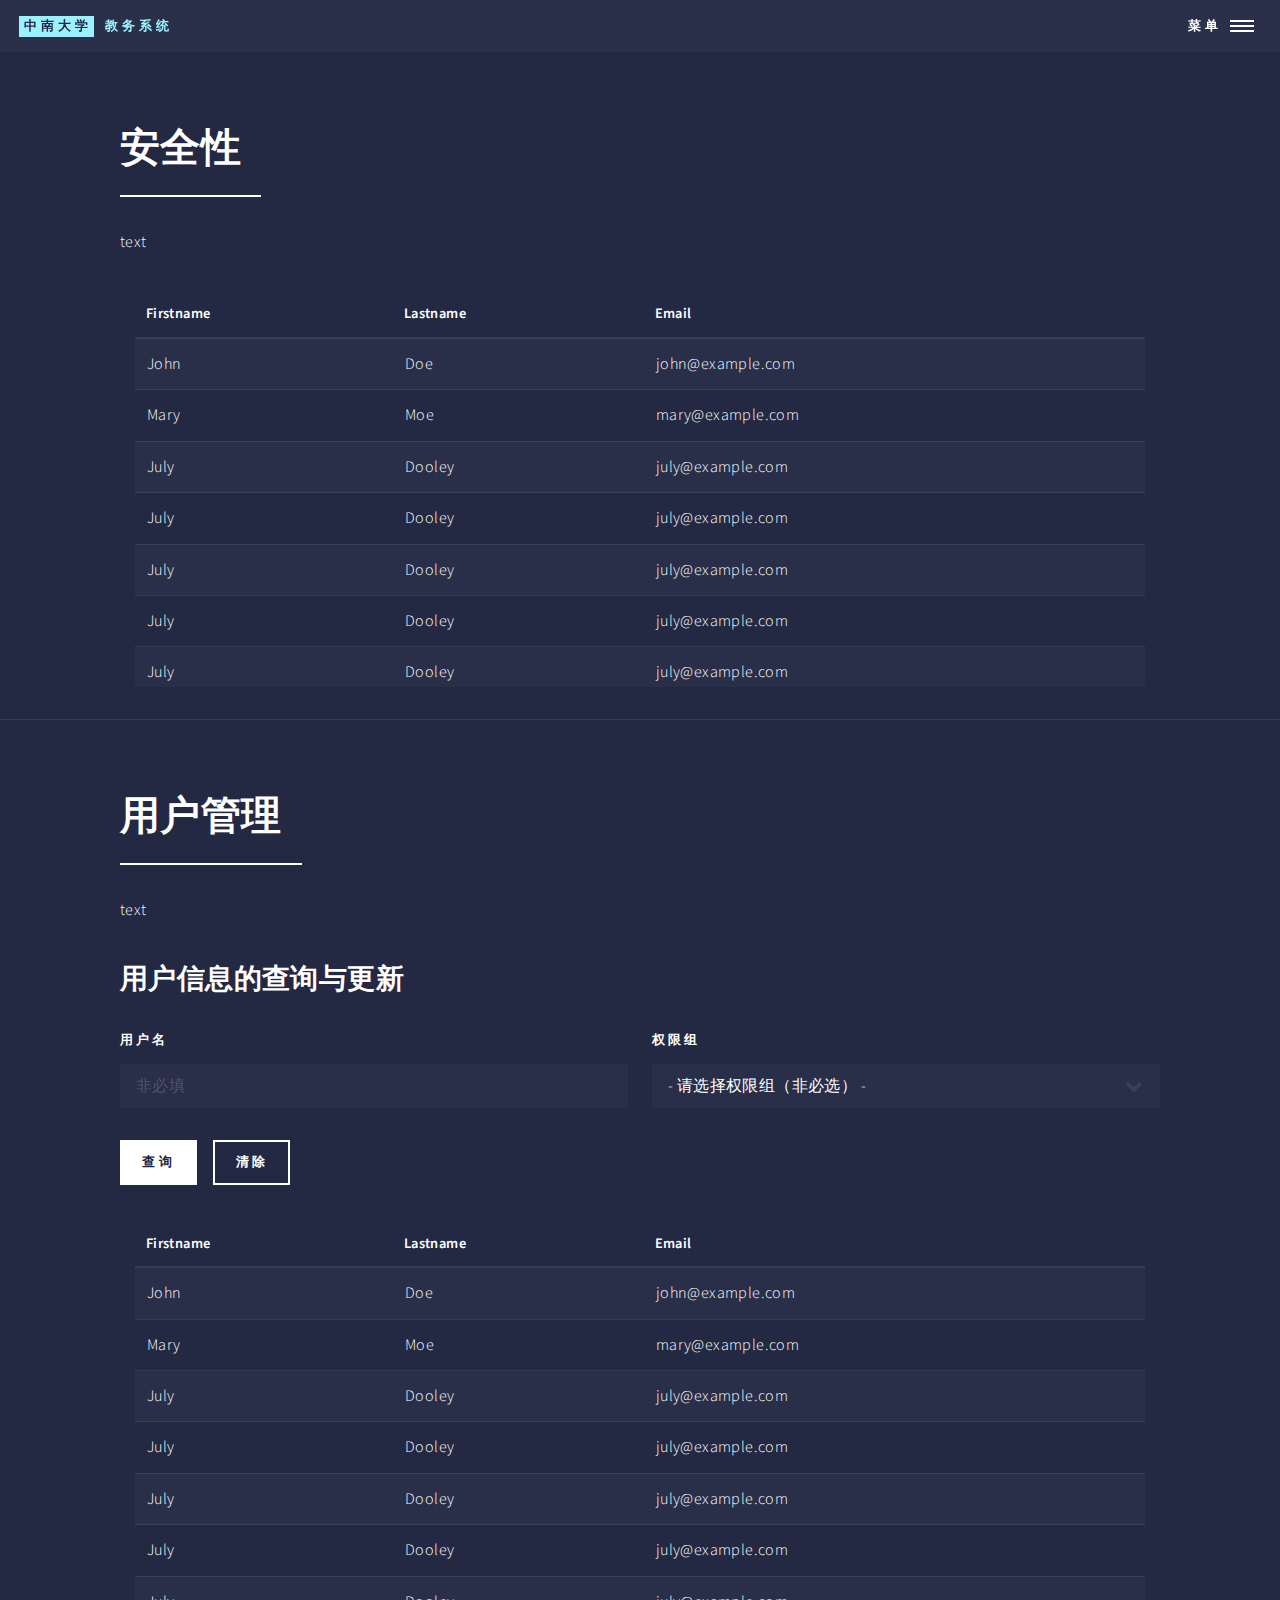
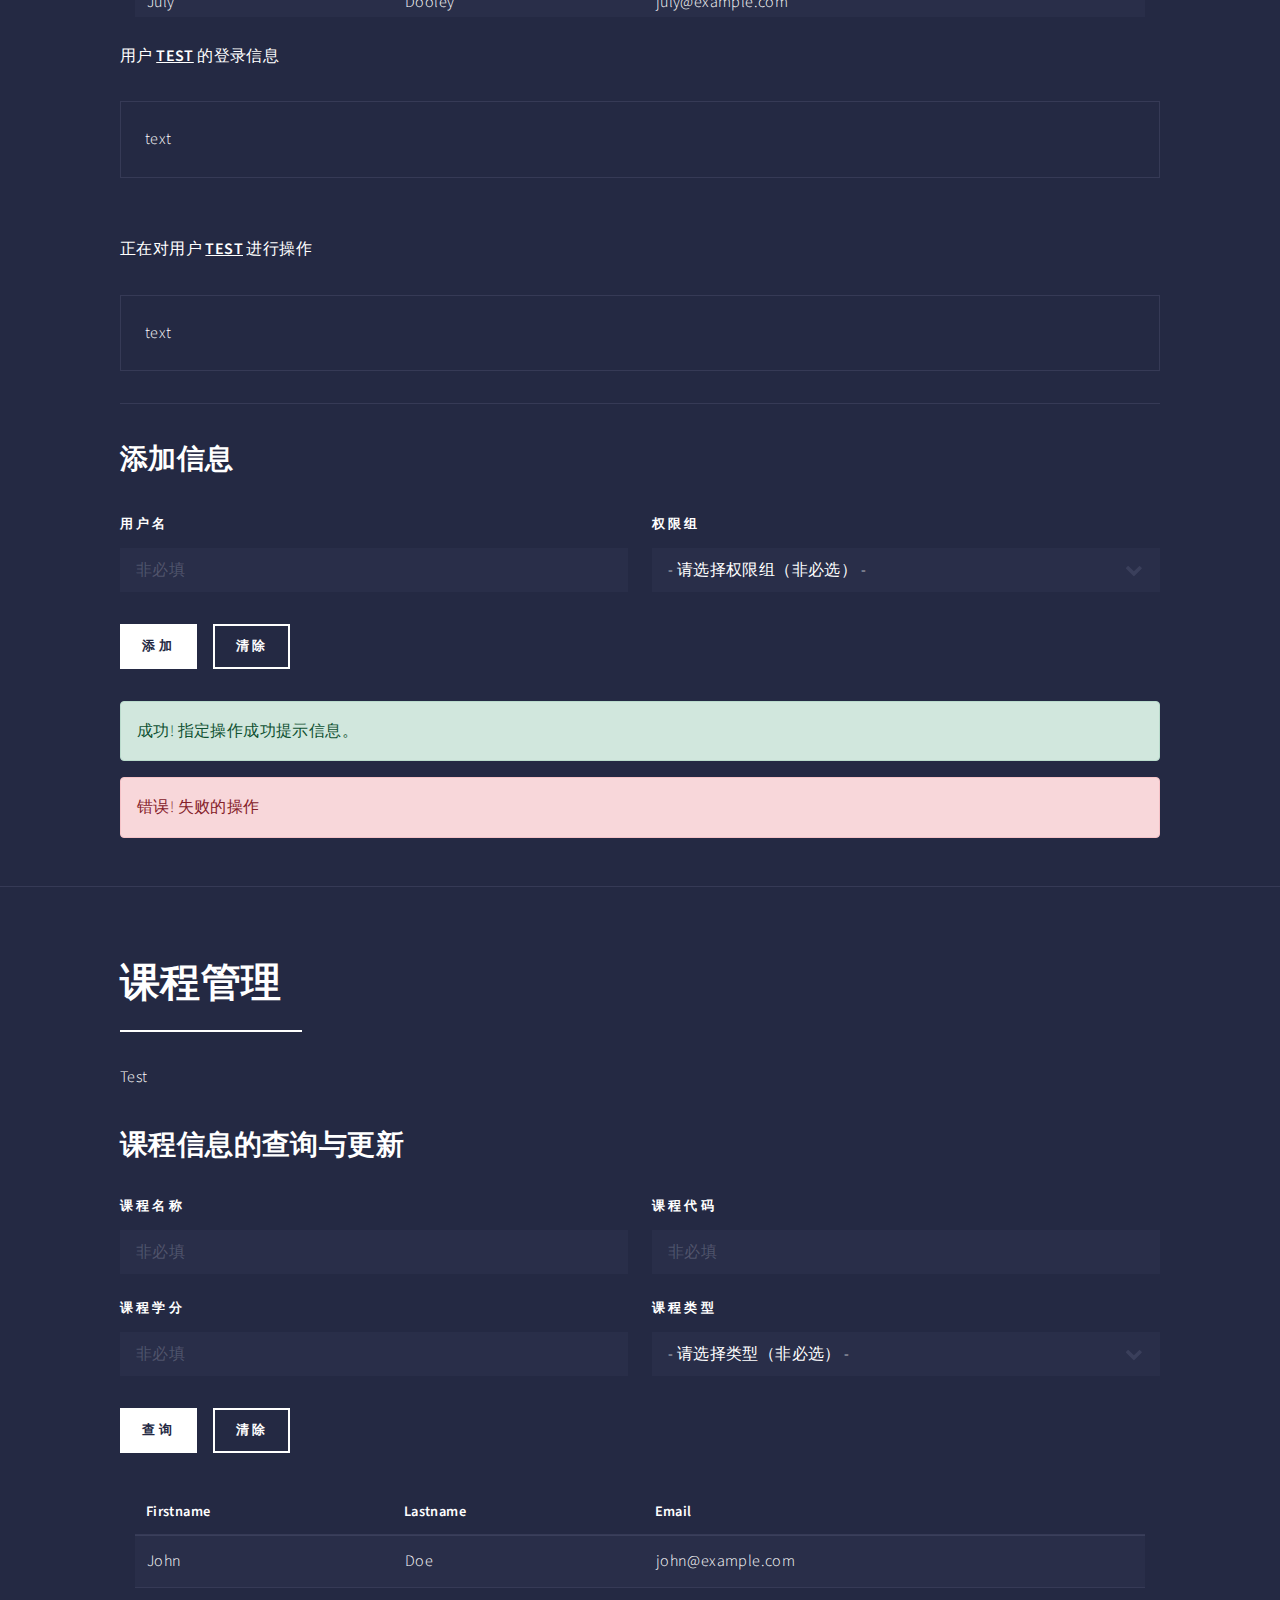
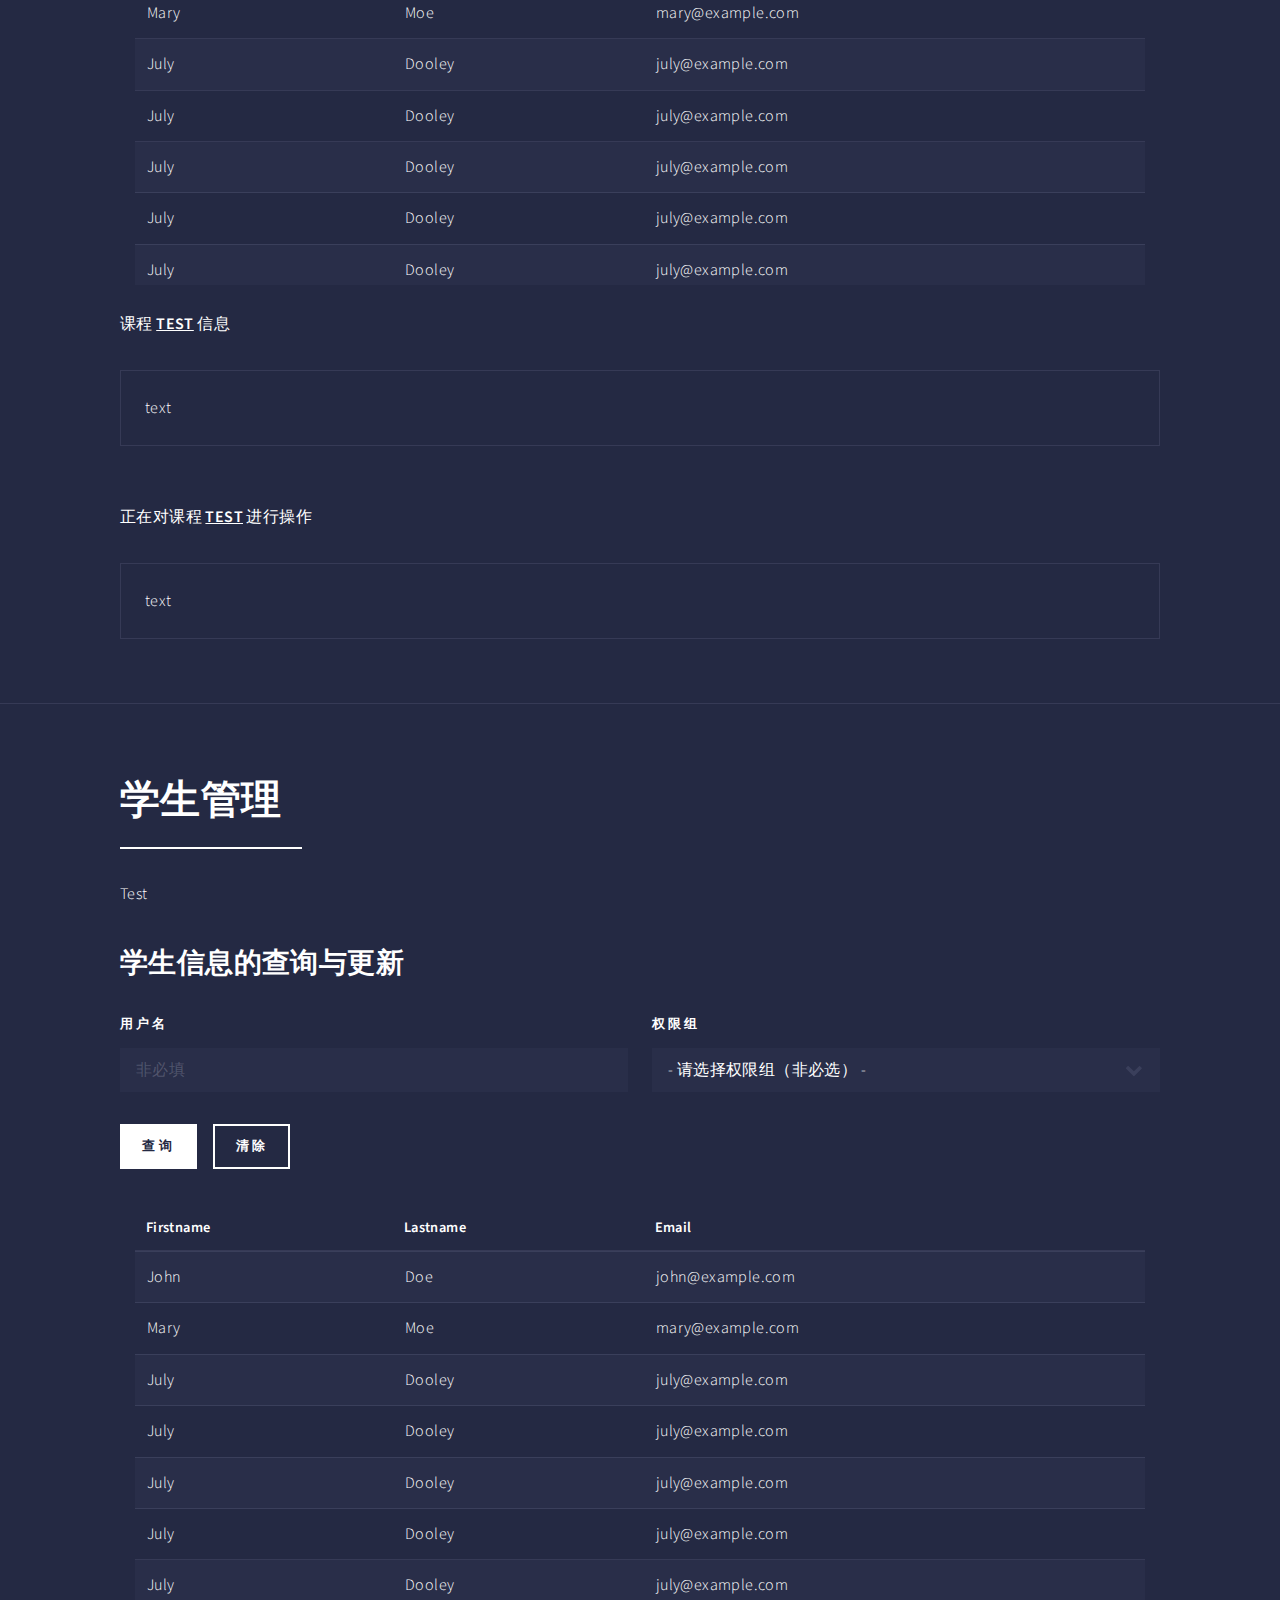
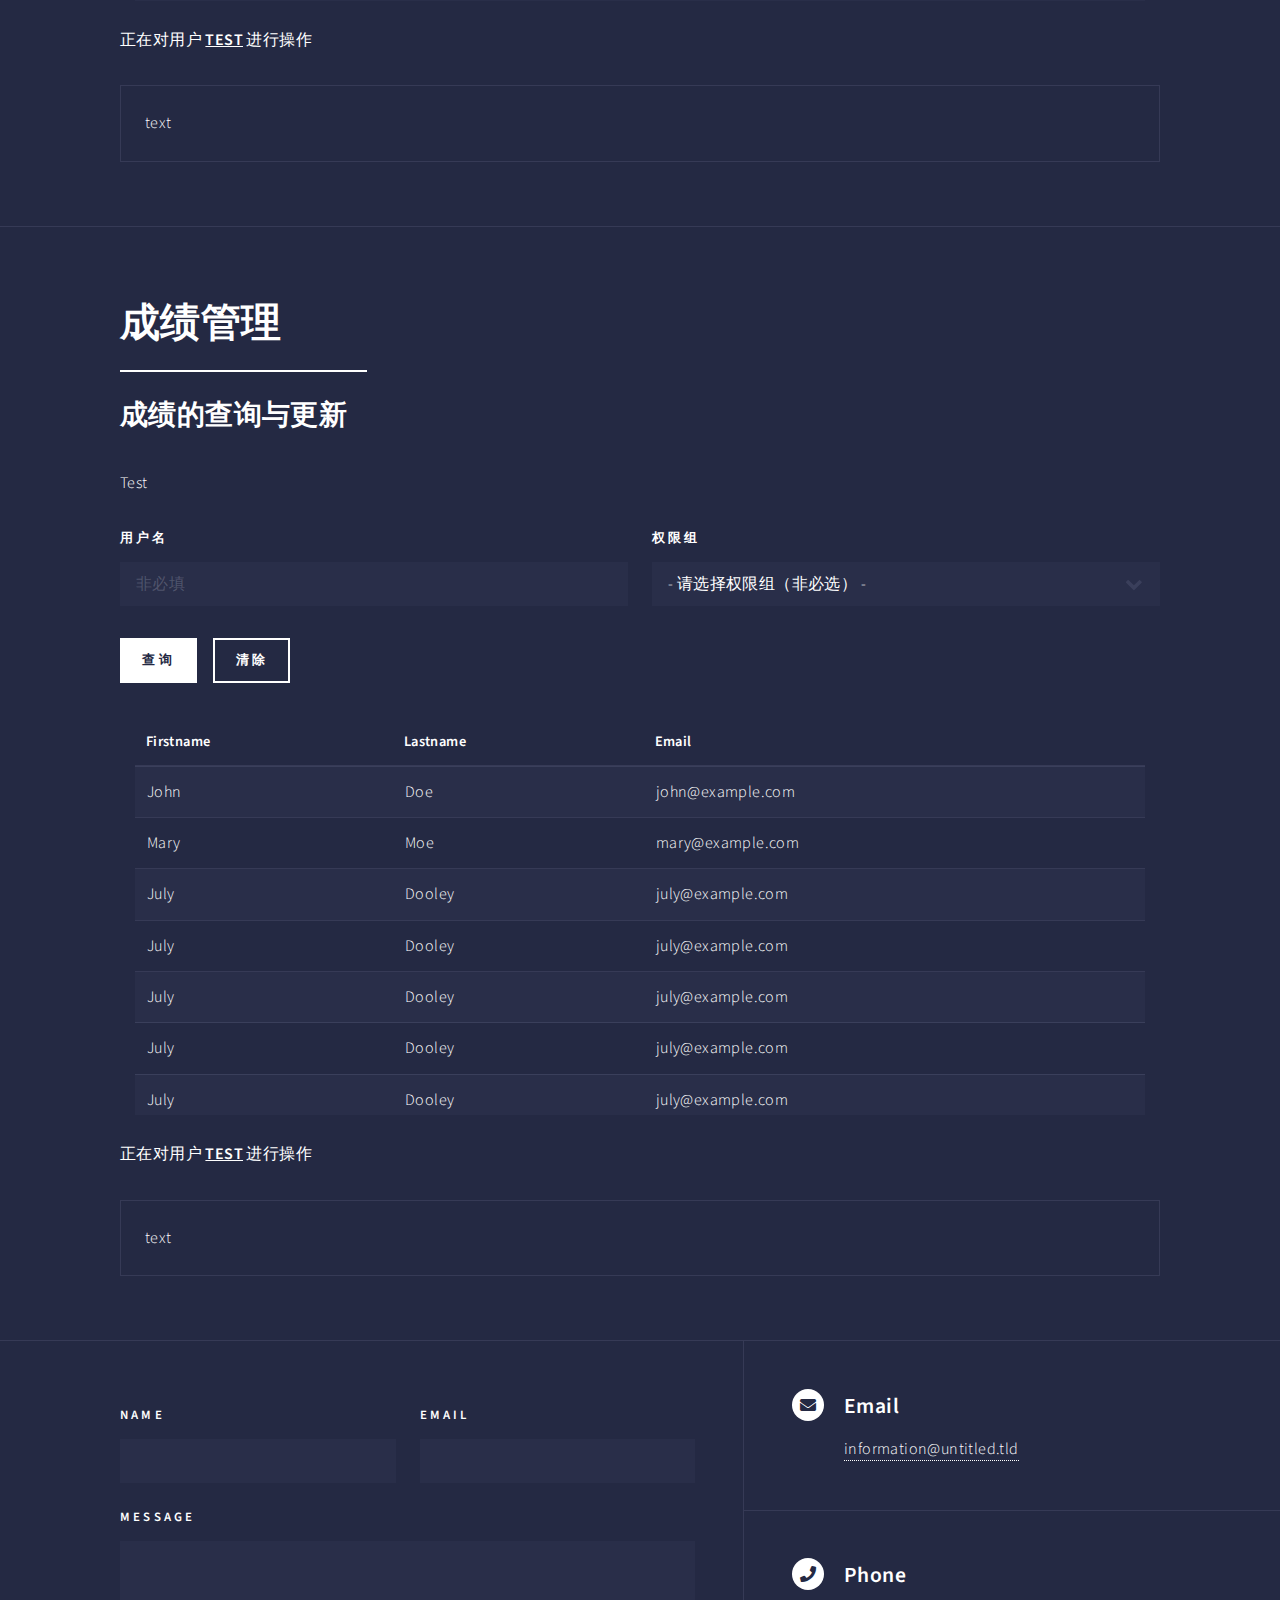
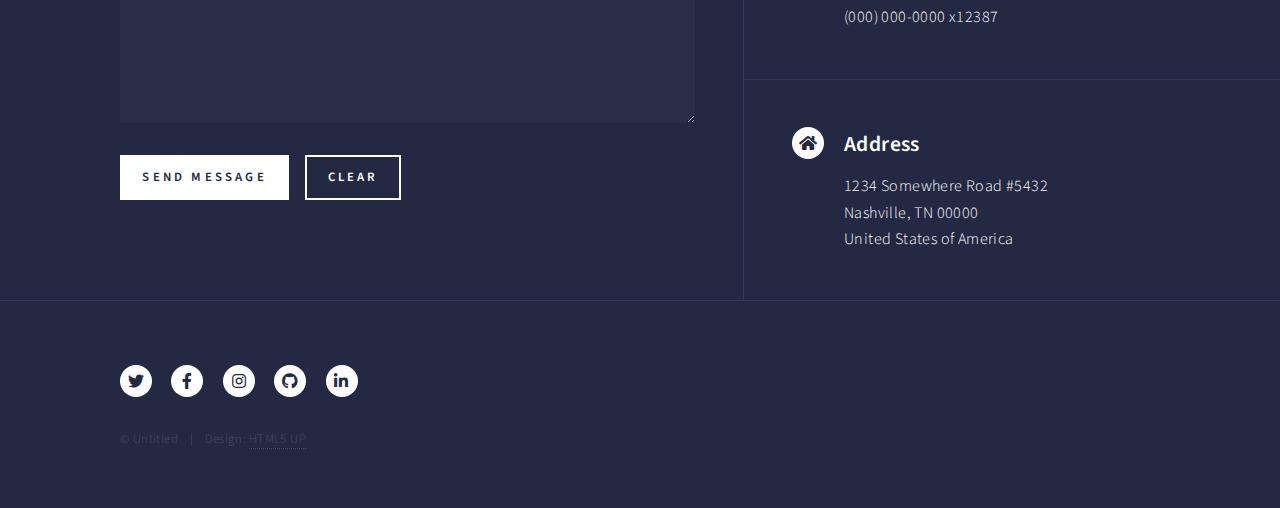
<file: php_service/generic.html>
<!DOCTYPE HTML>
<!--
	Forty by HTML5 UP
	html5up.net | @ajlkn
	Free for personal and commercial use under the CCA 3.0 license (html5up.net/license)
-->
<html>
	<head>
		<title>������� - ����Ա</title>
		<meta charset="gb2312" />
		<meta name="viewport" content="width=device-width, initial-scale=1, user-scalable=no" />
		<link rel="stylesheet" href="assets/css/main.css" />
		<noscript><link rel="stylesheet" href="assets/css/noscript.css" /></noscript>
		<style>
			#OverflowText {
				padding: 15px;
				width: 100%;
				height: 400px;
				overflow: auto;
				border: 0;
			}
			</style>
	</head>
	<body class="is-preload">

		<!-- Wrapper -->
			<div id="wrapper">

				<!-- Header -->
					<header id="header">
						<a href="https://www.csu.edu.cn" class="logo"><strong>���ϴ�ѧ</strong> <span>����ϵͳ</span></a>
						<nav>
							<a href="#menu">�˵�</a>
						</nav>
					</header>

				<!-- Menu -->
					<nav id="menu">
						<ul class="links">
							<li><a href="#one">�û�����</a></li>
							<li><a href="#two">�γ̹���</a></li>
							<li><a href="#three">ѧ������</a></li>
							<li><a href="#four">�ɼ�����</a></li>
						</ul>
						<ul class="actions stacked">
							<li><a href="#" class="button primary fit">���µ�¼</a></li>
							<li><a href="#" class="button fit">�˳���¼</a></li>
						</ul>
					</nav>

				<!-- Main -->
					<div id="main" class="alt">

							<!-- One -->
							<section id="overview">
								<div class="inner">
									<header class="major">
										<h1>��ȫ��</h1>
									</header>
									<!-- <span class="image main"><img src="images/pic11.jpg" alt="" /></span> -->
									<p>text</p>
									<div id="OverflowText">
										<table class="table">
											<thead>
											  <tr>
												<th>Firstname</th>
												<th>Lastname</th>
												<th>Email</th>
											  </tr>
											</thead>
											<tbody>
											  <tr>
												<td>John</td>
												<td>Doe</td>
												<td>john@example.com</td>
											  </tr>
											  <tr>
												<td>Mary</td>
												<td>Moe</td>
												<td>mary@example.com</td>
											  </tr>
											  <tr>
												<td>July</td>
												<td>Dooley</td>
												<td>july@example.com</td>
											  </tr>
											  <tr>
												<td>July</td>
												<td>Dooley</td>
												<td>july@example.com</td>
											  </tr>
											  <tr>
												<td>July</td>
												<td>Dooley</td>
												<td>july@example.com</td>
											  </tr>
											  <tr>
												<td>July</td>
												<td>Dooley</td>
												<td>july@example.com</td>
											  </tr>
											  <tr>
												<td>July</td>
												<td>Dooley</td>
												<td>july@example.com</td>
											  </tr>
											  <tr>
												<td>July</td>
												<td>Dooley</td>
												<td>july@example.com</td>
											  </tr>
											</tbody>
										</table>
									</div>
								</div>
							</section>
							<section id="one">
								<div class="inner">
									<header class="major">
										<h1>�û�����</h1>
									</header>
									<!-- <span class="image main"><img src="images/pic11.jpg" alt="" /></span> -->
									<p>text</p>
									<h2>�û���Ϣ�Ĳ�ѯ�����</h2>
									<section>
										<form method="post" action="php">
											<div class="fields">
												<div class="field half">
													<label for="name">�û���</label>
													<input type="text" name="username" id="username" placeholder="�Ǳ���"/>
												</div>
												<div class="field half">
													<label for="name">Ȩ����</label>
												<select name="auth" id="auth">
													<option value="">- ��ѡ��Ȩ���飨�Ǳ�ѡ�� -</option>
													<option value="1">1 ����Ա</option>
													<option value="2">2 ��ʦ</option>
													<option value="3">3 ѧ��</option>
												</select>
											</div>
											</div>
											<ul class="actions">
												<li><input type="submit" value="��ѯ" class="primary" /></li>
												<li><input type="reset" value="���" /></li>
											</ul>
										</form>
									</section>
									<div id="OverflowText">
										<table class="table">
											<thead>
											  <tr>
												<th>Firstname</th>
												<th>Lastname</th>
												<th>Email</th>
											  </tr>
											</thead>
											<tbody>
											  <tr>
												<td>John</td>
												<td>Doe</td>
												<td>john@example.com</td>
											  </tr>
											  <tr>
												<td>Mary</td>
												<td>Moe</td>
												<td>mary@example.com</td>
											  </tr>
											  <tr>
												<td>July</td>
												<td>Dooley</td>
												<td>july@example.com</td>
											  </tr>
											  <tr>
												<td>July</td>
												<td>Dooley</td>
												<td>july@example.com</td>
											  </tr>
											  <tr>
												<td>July</td>
												<td>Dooley</td>
												<td>july@example.com</td>
											  </tr>
											  <tr>
												<td>July</td>
												<td>Dooley</td>
												<td>july@example.com</td>
											  </tr>
											  <tr>
												<td>July</td>
												<td>Dooley</td>
												<td>july@example.com</td>
											  </tr>
											  <tr>
												<td>July</td>
												<td>Dooley</td>
												<td>july@example.com</td>
											  </tr>
											</tbody>
										</table>
									</div>
									<br>
									<p>�û�
										<strong><u>TEST</u></strong>
										�ĵ�¼��Ϣ</p>
									<div class="box">
										<p>text</p>
									</div>
									<br>
									<p>���ڶ��û�
										<strong><u>TEST</u></strong>
										���в���</p>
									<div class="box">
										<p>text</p>
									</div>
									<!--��������ʼ-->
									<hr>
									<h2>������Ϣ</h2>
									<p></p>
									<form method="post" action="php">
										<div class="fields">
											<div class="field half">
												<label for="name">�û���</label>
												<input type="text" name="username" id="username" placeholder="�Ǳ���"/>
											</div>
											<div class="field half">
												<label for="name">Ȩ����</label>
											<select name="auth" id="auth">
												<option value="">- ��ѡ��Ȩ���飨�Ǳ�ѡ�� -</option>
												<option value="1">1 ����Ա</option>
												<option value="2">2 ��ʦ</option>
												<option value="3">3 ѧ��</option>
											</select>
										</div>
										</div>
										<ul class="actions">
											<li><input type="submit" value="����" class="primary" /></li>
											<li><input type="reset" value="���" /></li>
										</ul>
									</form>
									<div class="alert alert-success">
										�ɹ�! ָ�������ɹ���ʾ��Ϣ��
									  </div>
									  <div class="alert alert-danger">
										����! ʧ�ܵĲ���
									  </div>
									<!--����������-->
								</div>
							</section>

							<!--�γ̹���-->
							<section id="two">
								<div class="inner">
									<header class="major">
										<h1>�γ̹���</h1>
									</header>
									<!-- <span class="image main"><img src="images/pic11.jpg" alt="" /></span> -->
									<p>Test</p>
									<h2>�γ���Ϣ�Ĳ�ѯ�����</h2>
									<section>
										<form method="post" action="php">
											<div class="fields">
												<div class="field half">
													<label for="c_name">�γ�����</label>
													<input type="text" name="c_name" id="c_name" placeholder="�Ǳ���"/>
												</div>
												<div class="field half">
													<label for="c_id">�γ̴���</label>
													<input type="text" name="c_id" id="c_id" placeholder="�Ǳ���"/>
												</div>
												<div class="field half">
													<label for="c_des">�γ�ѧ��</label>
													<input type="text" name="c_des" id="c_des" placeholder="�Ǳ���"/>
												</div>
												<div class="field half">
													<label for="c_type">�γ�����</label>
												<select name="c_type" id="c_type">
													<option value="">- ��ѡ�����ͣ��Ǳ�ѡ�� -</option>
													<option value="1">1 ѡ��</option>
													<option value="2">2 ����</option>
												</select>
												</div>
											</div>
											<ul class="actions">
												<li><input type="submit" value="��ѯ" class="primary" /></li>
												<li><input type="reset" value="���" /></li>
											</ul>
										</form>
									</section>
									<div id="OverflowText">
										<table class="table">
											<thead>
											  <tr>
												<th>Firstname</th>
												<th>Lastname</th>
												<th>Email</th>
											  </tr>
											</thead>
											<tbody>
											  <tr>
												<td>John</td>
												<td>Doe</td>
												<td>john@example.com</td>
											  </tr>
											  <tr>
												<td>Mary</td>
												<td>Moe</td>
												<td>mary@example.com</td>
											  </tr>
											  <tr>
												<td>July</td>
												<td>Dooley</td>
												<td>july@example.com</td>
											  </tr>
											  <tr>
												<td>July</td>
												<td>Dooley</td>
												<td>july@example.com</td>
											  </tr>
											  <tr>
												<td>July</td>
												<td>Dooley</td>
												<td>july@example.com</td>
											  </tr>
											  <tr>
												<td>July</td>
												<td>Dooley</td>
												<td>july@example.com</td>
											  </tr>
											  <tr>
												<td>July</td>
												<td>Dooley</td>
												<td>july@example.com</td>
											  </tr>
											  <tr>
												<td>July</td>
												<td>Dooley</td>
												<td>july@example.com</td>
											  </tr>
											</tbody>
										</table>
									</div>
									<br>
									<p>�γ�
										<strong><u>TEST</u></strong>
										��Ϣ</p>
									<div class="box">
										<p>text</p>
									</div>
									<br>
									<p>���ڶԿγ�
										<strong><u>TEST</u></strong>
										���в���</p>
									<div class="box">
										<p>text</p>
									</div>
								</div>
							</section>
							<!-- ѧ������ -->
							<section id="three">
								<div class="inner">
									<header class="major">
										<h1>ѧ������</h1>
									</header>
									<!-- <span class="image main"><img src="images/pic11.jpg" alt="" /></span> -->
									<p>Test</p>
									<h2>ѧ����Ϣ�Ĳ�ѯ�����</h2>
									<section>
										<form method="post" action="php">
											<div class="fields">
												<div class="field half">
													<label for="name">�û���</label>
													<input type="text" name="username" id="username" placeholder="�Ǳ���"/>
												</div>
												<div class="field half">
													<label for="name">Ȩ����</label>
												<select name="auth" id="auth">
													<option value="">- ��ѡ��Ȩ���飨�Ǳ�ѡ�� -</option>
													<option value="1">1 ����Ա</option>
													<option value="2">2 ��ʦ</option>
													<option value="3">3 ѧ��</option>
												</select>
											</div>
											</div>
											<ul class="actions">
												<li><input type="submit" value="��ѯ" class="primary" /></li>
												<li><input type="reset" value="���" /></li>
											</ul>
										</form>
									</section>
									<div id="OverflowText">
										<table class="table">
											<thead>
											  <tr>
												<th>Firstname</th>
												<th>Lastname</th>
												<th>Email</th>
											  </tr>
											</thead>
											<tbody>
											  <tr>
												<td>John</td>
												<td>Doe</td>
												<td>john@example.com</td>
											  </tr>
											  <tr>
												<td>Mary</td>
												<td>Moe</td>
												<td>mary@example.com</td>
											  </tr>
											  <tr>
												<td>July</td>
												<td>Dooley</td>
												<td>july@example.com</td>
											  </tr>
											  <tr>
												<td>July</td>
												<td>Dooley</td>
												<td>july@example.com</td>
											  </tr>
											  <tr>
												<td>July</td>
												<td>Dooley</td>
												<td>july@example.com</td>
											  </tr>
											  <tr>
												<td>July</td>
												<td>Dooley</td>
												<td>july@example.com</td>
											  </tr>
											  <tr>
												<td>July</td>
												<td>Dooley</td>
												<td>july@example.com</td>
											  </tr>
											  <tr>
												<td>July</td>
												<td>Dooley</td>
												<td>july@example.com</td>
											  </tr>
											</tbody>
										</table>
									</div>
									<br>
									<p>���ڶ��û�
										<strong><u>TEST</u></strong>
										���в���</p>
									<div class="box">
										<p>text</p>
									</div>
								</div>
							</section>
							<!-- �ɼ����� -->
							<section id="four">
								<div class="inner">
									<header class="major">
										<h1>�ɼ�����</h1>
										<h2>�ɼ��Ĳ�ѯ�����</h2>
									</header>
									<!-- <span class="image main"><img src="images/pic11.jpg" alt="" /></span> -->
									<p>Test</p>
									<section>
										<form method="post" action="php">
											<div class="fields">
												<div class="field half">
													<label for="name">�û���</label>
													<input type="text" name="username" id="username" placeholder="�Ǳ���"/>
												</div>
												<div class="field half">
													<label for="name">Ȩ����</label>
												<select name="auth" id="auth">
													<option value="">- ��ѡ��Ȩ���飨�Ǳ�ѡ�� -</option>
													<option value="1">1 ����Ա</option>
													<option value="2">2 ��ʦ</option>
													<option value="3">3 ѧ��</option>
												</select>
											</div>
											</div>
											<ul class="actions">
												<li><input type="submit" value="��ѯ" class="primary" /></li>
												<li><input type="reset" value="���" /></li>
											</ul>
										</form>
									</section>
									<div id="OverflowText">
										<table class="table">
											<thead>
											  <tr>
												<th>Firstname</th>
												<th>Lastname</th>
												<th>Email</th>
											  </tr>
											</thead>
											<tbody>
											  <tr>
												<td>John</td>
												<td>Doe</td>
												<td>john@example.com</td>
											  </tr>
											  <tr>
												<td>Mary</td>
												<td>Moe</td>
												<td>mary@example.com</td>
											  </tr>
											  <tr>
												<td>July</td>
												<td>Dooley</td>
												<td>july@example.com</td>
											  </tr>
											  <tr>
												<td>July</td>
												<td>Dooley</td>
												<td>july@example.com</td>
											  </tr>
											  <tr>
												<td>July</td>
												<td>Dooley</td>
												<td>july@example.com</td>
											  </tr>
											  <tr>
												<td>July</td>
												<td>Dooley</td>
												<td>july@example.com</td>
											  </tr>
											  <tr>
												<td>July</td>
												<td>Dooley</td>
												<td>july@example.com</td>
											  </tr>
											  <tr>
												<td>July</td>
												<td>Dooley</td>
												<td>july@example.com</td>
											  </tr>
											</tbody>
										</table>
									</div>
									<br>
									<p>���ڶ��û�
										<strong><u>TEST</u></strong>
										���в���</p>
									<div class="box">
										<p>text</p>
									</div>
								</div>
							</section>
					</div>

				<!-- Contact -->
					<section id="contact">
						<div class="inner">
							<section>
								<form method="post" action="#">
									<div class="fields">
										<div class="field half">
											<label for="name">Name</label>
											<input type="text" name="name" id="name" />
										</div>
										<div class="field half">
											<label for="email">Email</label>
											<input type="text" name="email" id="email" />
										</div>
										<div class="field">
											<label for="message">Message</label>
											<textarea name="message" id="message" rows="6"></textarea>
										</div>
									</div>
									<ul class="actions">
										<li><input type="submit" value="Send Message" class="primary" /></li>
										<li><input type="reset" value="Clear" /></li>
									</ul>
								</form>
							</section>
							<section class="split">
								<section>
									<div class="contact-method">
										<span class="icon solid alt fa-envelope"></span>
										<h3>Email</h3>
										<a href="#">information@untitled.tld</a>
									</div>
								</section>
								<section>
									<div class="contact-method">
										<span class="icon solid alt fa-phone"></span>
										<h3>Phone</h3>
										<span>(000) 000-0000 x12387</span>
									</div>
								</section>
								<section>
									<div class="contact-method">
										<span class="icon solid alt fa-home"></span>
										<h3>Address</h3>
										<span>1234 Somewhere Road #5432<br />
										Nashville, TN 00000<br />
										United States of America</span>
									</div>
								</section>
							</section>
						</div>
					</section>

				<!-- Footer -->
					<footer id="footer">
						<div class="inner">
							<ul class="icons">
								<li><a href="#" class="icon brands alt fa-twitter"><span class="label">Twitter</span></a></li>
								<li><a href="#" class="icon brands alt fa-facebook-f"><span class="label">Facebook</span></a></li>
								<li><a href="#" class="icon brands alt fa-instagram"><span class="label">Instagram</span></a></li>
								<li><a href="#" class="icon brands alt fa-github"><span class="label">GitHub</span></a></li>
								<li><a href="#" class="icon brands alt fa-linkedin-in"><span class="label">LinkedIn</span></a></li>
							</ul>
							<ul class="copyright">
								<li>&copy; Untitled</li><li>Design: <a href="https://html5up.net">HTML5 UP</a></li>
							</ul>
						</div>
					</footer>

			</div>

		<!-- Scripts -->
			<script src="assets/js/jquery.min.js"></script>
			<script src="assets/js/jquery.scrolly.min.js"></script>
			<script src="assets/js/jquery.scrollex.min.js"></script>
			<script src="assets/js/browser.min.js"></script>
			<script src="assets/js/breakpoints.min.js"></script>
			<script src="assets/js/util.js"></script>
			<script src="assets/js/main.js"></script>

	</body>
</html>
</file>
<file: php_service/assets/css/noscript.css>
/*
	Forty by HTML5 UP
	html5up.net | @ajlkn
	Free for personal and commercial use under the CCA 3.0 license (html5up.net/license)
*/

/* Banner */

	body.is-preload #banner:after {
		opacity: 0.85;
	}

	body.is-preload #banner > .inner {
		-moz-filter: none;
		-webkit-filter: none;
		-ms-filter: none;
		filter: none;
		-moz-transform: none;
		-webkit-transform: none;
		-ms-transform: none;
		transform: none;
		opacity: 1;
	}
</file>
<file: php_service/assets/css/main.css>
@import url(fontawesome-all.min.css);
@import url("https://fonts.googleapis.com/css?family=Source+Sans+Pro:300,300italic,600,600italic");

/*
	Forty by HTML5 UP
	html5up.net | @ajlkn
	Free for personal and commercial use under the CCA 3.0 license (html5up.net/license)
	去除iframe
*/

html, body, div, span, applet, object,
 h1, h2, h3, h4, h5, h6, p, blockquote,
pre, a, abbr, acronym, address, big, cite,
code, del, dfn, em, img, ins, kbd, q, s, samp,
small, strike, strong, sub, sup, tt, var, b,
u, i, center, dl, dt, dd, ol, ul, li, fieldset,
form, label, legend, table, caption, tbody,
tfoot, thead, tr, th, td, article, aside,
canvas, details, embed, figure, figcaption,
footer, header, hgroup, menu, nav, output, ruby,
section, summary, time, mark, audio, video {
	margin: 0;
	padding: 0;
	border: 0;
	font-size: 100%;
	font: inherit;
	vertical-align: baseline;}

article, aside, details, figcaption, figure,
footer, header, hgroup, menu, nav, section {
	display: block;}
/*
ALERT FROM BOOTSTRAP
*/
.alert {
    position: relative;
    padding: 1rem 1rem;
    margin-bottom: 1rem;
    border: 1px solid transparent;
    border-radius: .25rem
}

.alert-heading {
    color: inherit
}

.alert-link {
    font-weight: 700
}

.alert-dismissible {
    padding-right: 3rem
}

.alert-dismissible .btn-close {
    position: absolute;
    top: 0;
    right: 0;
    z-index: 2;
    padding: 1.25rem 1rem
}

.alert-primary {
    color: #084298;
    background-color: #cfe2ff;
    border-color: #b6d4fe
}

.alert-primary .alert-link {
    color: #06357a
}

.alert-secondary {
    color: #41464b;
    background-color: #e2e3e5;
    border-color: #d3d6d8
}

.alert-secondary .alert-link {
    color: #34383c
}

.alert-success {
    color: #0f5132;
    background-color: #d1e7dd;
    border-color: #badbcc
}

.alert-success .alert-link {
    color: #0c4128
}

.alert-info {
    color: #055160;
    background-color: #cff4fc;
    border-color: #b6effb
}

.alert-info .alert-link {
    color: #04414d
}

.alert-warning {
    color: #664d03;
    background-color: #fff3cd;
    border-color: #ffecb5
}

.alert-warning .alert-link {
    color: #523e02
}

.alert-danger {
    color: #842029;
    background-color: #f8d7da;
    border-color: #f5c2c7
}

.alert-danger .alert-link {
    color: #6a1a21
}

.alert-light {
    color: #636464;
    background-color: #fefefe;
    border-color: #fdfdfe
}

.alert-light .alert-link {
    color: #4f5050
}

.alert-dark {
    color: #141619;
    background-color: #d3d3d4;
    border-color: #bcbebf
}

.alert-dark .alert-link {
    color: #101214
}

body {
	line-height: 1;
}

ol, ul {
	list-style: none;
}

blockquote, q {
	quotes: none;
}

	blockquote:before, blockquote:after, q:before, q:after {
		content: '';
		content: none;
	}

table {
	border-collapse: collapse;
	border-spacing: 0;
}

body {
	-webkit-text-size-adjust: none;
}

mark {
	background-color: transparent;
	color: inherit;
}

input::-moz-focus-inner {
	border: 0;
	padding: 0;
}

input, select, textarea {
	-moz-appearance: none;
	-webkit-appearance: none;
	-ms-appearance: none;
	appearance: none;
}

/* Basic */

	@-ms-viewport {
		width: device-width;
	}

	body {
		-ms-overflow-style: scrollbar;
	}

	@media screen and (max-width: 480px) {

		html, body {
			min-width: 320px;
		}

	}

	html {
		box-sizing: border-box;
	}

	*, *:before, *:after {
		box-sizing: inherit;
	}

	body {
		background: #242943;
	}

		body.is-preload *, body.is-preload *:before, body.is-preload *:after {
			-moz-animation: none !important;
			-webkit-animation: none !important;
			-ms-animation: none !important;
			animation: none !important;
			-moz-transition: none !important;
			-webkit-transition: none !important;
			-ms-transition: none !important;
			transition: none !important;
		}

/* Type */

	body, input, select, textarea {
		color: #ffffff;
		font-family: "Source Sans Pro", Helvetica, sans-serif;
		font-size: 17pt;
		font-weight: 300;
		letter-spacing: 0.025em;
		line-height: 1.65;
	}

		@media screen and (max-width: 1680px) {

			body, input, select, textarea {
				font-size: 14pt;
			}

		}

		@media screen and (max-width: 1280px) {

			body, input, select, textarea {
				font-size: 12pt;
			}

		}

		@media screen and (max-width: 360px) {

			body, input, select, textarea {
				font-size: 11pt;
			}

		}

	a {
		-moz-transition: color 0.2s ease-in-out, border-bottom-color 0.2s ease-in-out;
		-webkit-transition: color 0.2s ease-in-out, border-bottom-color 0.2s ease-in-out;
		-ms-transition: color 0.2s ease-in-out, border-bottom-color 0.2s ease-in-out;
		transition: color 0.2s ease-in-out, border-bottom-color 0.2s ease-in-out;
		border-bottom: dotted 1px;
		color: inherit;
		text-decoration: none;
	}

		a:hover {
			border-bottom-color: transparent;
			color: #9bf1ff !important;
		}

		a:active {
			color: #53e3fb !important;
		}

	strong, b {
		color: #ffffff;
		font-weight: 600;
	}

	em, i {
		font-style: italic;
	}

	p {
		margin: 0 0 2em 0;
	}

	h1, h2, h3, h4, h5, h6 {
		color: #ffffff;
		font-weight: 600;
		line-height: 1.65;
		margin: 0 0 1em 0;
	}

		h1 a, h2 a, h3 a, h4 a, h5 a, h6 a {
			color: inherit;
			border-bottom: 0;
		}

	h1 {
		font-size: 2.5em;
	}

	h2 {
		font-size: 1.75em;
	}

	h3 {
		font-size: 1.35em;
	}

	h4 {
		font-size: 1.1em;
	}

	h5 {
		font-size: 0.9em;
	}

	h6 {
		font-size: 0.7em;
	}

	@media screen and (max-width: 736px) {

		h1 {
			font-size: 2em;
		}

		h2 {
			font-size: 1.5em;
		}

		h3 {
			font-size: 1.25em;
		}

	}

	sub {
		font-size: 0.8em;
		position: relative;
		top: 0.5em;
	}

	sup {
		font-size: 0.8em;
		position: relative;
		top: -0.5em;
	}

	blockquote {
		border-left: solid 4px rgba(212, 212, 255, 0.1);
		font-style: italic;
		margin: 0 0 2em 0;
		padding: 0.5em 0 0.5em 2em;
	}

	code {
		background: rgba(212, 212, 255, 0.035);
		font-family: "Courier New", monospace;
		font-size: 0.9em;
		margin: 0 0.25em;
		padding: 0.25em 0.65em;
	}

	pre {
		-webkit-overflow-scrolling: touch;
		font-family: "Courier New", monospace;
		font-size: 0.9em;
		margin: 0 0 2em 0;
	}

		pre code {
			display: block;
			line-height: 1.75;
			padding: 1em 1.5em;
			overflow-x: auto;
		}

	hr {
		border: 0;
		border-bottom: solid 1px rgba(212, 212, 255, 0.1);
		margin: 2em 0;
	}

		hr.major {
			margin: 3em 0;
		}

	.align-left {
		text-align: left;
	}

	.align-center {
		text-align: center;
	}

	.align-right {
		text-align: right;
	}

/* Row */

	.row {
		display: flex;
		flex-wrap: wrap;
		box-sizing: border-box;
		align-items: stretch;
	}

		.row > * {
			box-sizing: border-box;
		}

		.row.gtr-uniform > * > :last-child {
			margin-bottom: 0;
		}

		.row.aln-left {
			justify-content: flex-start;
		}

		.row.aln-center {
			justify-content: center;
		}

		.row.aln-right {
			justify-content: flex-end;
		}

		.row.aln-top {
			align-items: flex-start;
		}

		.row.aln-middle {
			align-items: center;
		}

		.row.aln-bottom {
			align-items: flex-end;
		}

		.row > .imp {
			order: -1;
		}

		.row > .col-1 {
			width: 8.33333%;
		}

		.row > .off-1 {
			margin-left: 8.33333%;
		}

		.row > .col-2 {
			width: 16.66667%;
		}

		.row > .off-2 {
			margin-left: 16.66667%;
		}

		.row > .col-3 {
			width: 25%;
		}

		.row > .off-3 {
			margin-left: 25%;
		}

		.row > .col-4 {
			width: 33.33333%;
		}

		.row > .off-4 {
			margin-left: 33.33333%;
		}

		.row > .col-5 {
			width: 41.66667%;
		}

		.row > .off-5 {
			margin-left: 41.66667%;
		}

		.row > .col-6 {
			width: 50%;
		}

		.row > .off-6 {
			margin-left: 50%;
		}

		.row > .col-7 {
			width: 58.33333%;
		}

		.row > .off-7 {
			margin-left: 58.33333%;
		}

		.row > .col-8 {
			width: 66.66667%;
		}

		.row > .off-8 {
			margin-left: 66.66667%;
		}

		.row > .col-9 {
			width: 75%;
		}

		.row > .off-9 {
			margin-left: 75%;
		}

		.row > .col-10 {
			width: 83.33333%;
		}

		.row > .off-10 {
			margin-left: 83.33333%;
		}

		.row > .col-11 {
			width: 91.66667%;
		}

		.row > .off-11 {
			margin-left: 91.66667%;
		}

		.row > .col-12 {
			width: 100%;
		}

		.row > .off-12 {
			margin-left: 100%;
		}

		.row.gtr-0 {
			margin-top: 0;
			margin-left: 0em;
		}

			.row.gtr-0 > * {
				padding: 0 0 0 0em;
			}

			.row.gtr-0.gtr-uniform {
				margin-top: 0em;
			}

				.row.gtr-0.gtr-uniform > * {
					padding-top: 0em;
				}

		.row.gtr-25 {
			margin-top: 0;
			margin-left: -0.5em;
		}

			.row.gtr-25 > * {
				padding: 0 0 0 0.5em;
			}

			.row.gtr-25.gtr-uniform {
				margin-top: -0.5em;
			}

				.row.gtr-25.gtr-uniform > * {
					padding-top: 0.5em;
				}

		.row.gtr-50 {
			margin-top: 0;
			margin-left: -1em;
		}

			.row.gtr-50 > * {
				padding: 0 0 0 1em;
			}

			.row.gtr-50.gtr-uniform {
				margin-top: -1em;
			}

				.row.gtr-50.gtr-uniform > * {
					padding-top: 1em;
				}

		.row {
			margin-top: 0;
			margin-left: -2em;
		}

			.row > * {
				padding: 0 0 0 2em;
			}

			.row.gtr-uniform {
				margin-top: -2em;
			}

				.row.gtr-uniform > * {
					padding-top: 2em;
				}

		.row.gtr-150 {
			margin-top: 0;
			margin-left: -3em;
		}

			.row.gtr-150 > * {
				padding: 0 0 0 3em;
			}

			.row.gtr-150.gtr-uniform {
				margin-top: -3em;
			}

				.row.gtr-150.gtr-uniform > * {
					padding-top: 3em;
				}

		.row.gtr-200 {
			margin-top: 0;
			margin-left: -4em;
		}

			.row.gtr-200 > * {
				padding: 0 0 0 4em;
			}

			.row.gtr-200.gtr-uniform {
				margin-top: -4em;
			}

				.row.gtr-200.gtr-uniform > * {
					padding-top: 4em;
				}

		@media screen and (max-width: 1680px) {

			.row {
				display: flex;
				flex-wrap: wrap;
				box-sizing: border-box;
				align-items: stretch;
			}

				.row > * {
					box-sizing: border-box;
				}

				.row.gtr-uniform > * > :last-child {
					margin-bottom: 0;
				}

				.row.aln-left {
					justify-content: flex-start;
				}

				.row.aln-center {
					justify-content: center;
				}

				.row.aln-right {
					justify-content: flex-end;
				}

				.row.aln-top {
					align-items: flex-start;
				}

				.row.aln-middle {
					align-items: center;
				}

				.row.aln-bottom {
					align-items: flex-end;
				}

				.row > .imp-xlarge {
					order: -1;
				}

				.row > .col-1-xlarge {
					width: 8.33333%;
				}

				.row > .off-1-xlarge {
					margin-left: 8.33333%;
				}

				.row > .col-2-xlarge {
					width: 16.66667%;
				}

				.row > .off-2-xlarge {
					margin-left: 16.66667%;
				}

				.row > .col-3-xlarge {
					width: 25%;
				}

				.row > .off-3-xlarge {
					margin-left: 25%;
				}

				.row > .col-4-xlarge {
					width: 33.33333%;
				}

				.row > .off-4-xlarge {
					margin-left: 33.33333%;
				}

				.row > .col-5-xlarge {
					width: 41.66667%;
				}

				.row > .off-5-xlarge {
					margin-left: 41.66667%;
				}

				.row > .col-6-xlarge {
					width: 50%;
				}

				.row > .off-6-xlarge {
					margin-left: 50%;
				}

				.row > .col-7-xlarge {
					width: 58.33333%;
				}

				.row > .off-7-xlarge {
					margin-left: 58.33333%;
				}

				.row > .col-8-xlarge {
					width: 66.66667%;
				}

				.row > .off-8-xlarge {
					margin-left: 66.66667%;
				}

				.row > .col-9-xlarge {
					width: 75%;
				}

				.row > .off-9-xlarge {
					margin-left: 75%;
				}

				.row > .col-10-xlarge {
					width: 83.33333%;
				}

				.row > .off-10-xlarge {
					margin-left: 83.33333%;
				}

				.row > .col-11-xlarge {
					width: 91.66667%;
				}

				.row > .off-11-xlarge {
					margin-left: 91.66667%;
				}

				.row > .col-12-xlarge {
					width: 100%;
				}

				.row > .off-12-xlarge {
					margin-left: 100%;
				}

				.row.gtr-0 {
					margin-top: 0;
					margin-left: 0em;
				}

					.row.gtr-0 > * {
						padding: 0 0 0 0em;
					}

					.row.gtr-0.gtr-uniform {
						margin-top: 0em;
					}

						.row.gtr-0.gtr-uniform > * {
							padding-top: 0em;
						}

				.row.gtr-25 {
					margin-top: 0;
					margin-left: -0.5em;
				}

					.row.gtr-25 > * {
						padding: 0 0 0 0.5em;
					}

					.row.gtr-25.gtr-uniform {
						margin-top: -0.5em;
					}

						.row.gtr-25.gtr-uniform > * {
							padding-top: 0.5em;
						}

				.row.gtr-50 {
					margin-top: 0;
					margin-left: -1em;
				}

					.row.gtr-50 > * {
						padding: 0 0 0 1em;
					}

					.row.gtr-50.gtr-uniform {
						margin-top: -1em;
					}

						.row.gtr-50.gtr-uniform > * {
							padding-top: 1em;
						}

				.row {
					margin-top: 0;
					margin-left: -2em;
				}

					.row > * {
						padding: 0 0 0 2em;
					}

					.row.gtr-uniform {
						margin-top: -2em;
					}

						.row.gtr-uniform > * {
							padding-top: 2em;
						}

				.row.gtr-150 {
					margin-top: 0;
					margin-left: -3em;
				}

					.row.gtr-150 > * {
						padding: 0 0 0 3em;
					}

					.row.gtr-150.gtr-uniform {
						margin-top: -3em;
					}

						.row.gtr-150.gtr-uniform > * {
							padding-top: 3em;
						}

				.row.gtr-200 {
					margin-top: 0;
					margin-left: -4em;
				}

					.row.gtr-200 > * {
						padding: 0 0 0 4em;
					}

					.row.gtr-200.gtr-uniform {
						margin-top: -4em;
					}

						.row.gtr-200.gtr-uniform > * {
							padding-top: 4em;
						}

		}

		@media screen and (max-width: 1280px) {

			.row {
				display: flex;
				flex-wrap: wrap;
				box-sizing: border-box;
				align-items: stretch;
			}

				.row > * {
					box-sizing: border-box;
				}

				.row.gtr-uniform > * > :last-child {
					margin-bottom: 0;
				}

				.row.aln-left {
					justify-content: flex-start;
				}

				.row.aln-center {
					justify-content: center;
				}

				.row.aln-right {
					justify-content: flex-end;
				}

				.row.aln-top {
					align-items: flex-start;
				}

				.row.aln-middle {
					align-items: center;
				}

				.row.aln-bottom {
					align-items: flex-end;
				}

				.row > .imp-large {
					order: -1;
				}

				.row > .col-1-large {
					width: 8.33333%;
				}

				.row > .off-1-large {
					margin-left: 8.33333%;
				}

				.row > .col-2-large {
					width: 16.66667%;
				}

				.row > .off-2-large {
					margin-left: 16.66667%;
				}

				.row > .col-3-large {
					width: 25%;
				}

				.row > .off-3-large {
					margin-left: 25%;
				}

				.row > .col-4-large {
					width: 33.33333%;
				}

				.row > .off-4-large {
					margin-left: 33.33333%;
				}

				.row > .col-5-large {
					width: 41.66667%;
				}

				.row > .off-5-large {
					margin-left: 41.66667%;
				}

				.row > .col-6-large {
					width: 50%;
				}

				.row > .off-6-large {
					margin-left: 50%;
				}

				.row > .col-7-large {
					width: 58.33333%;
				}

				.row > .off-7-large {
					margin-left: 58.33333%;
				}

				.row > .col-8-large {
					width: 66.66667%;
				}

				.row > .off-8-large {
					margin-left: 66.66667%;
				}

				.row > .col-9-large {
					width: 75%;
				}

				.row > .off-9-large {
					margin-left: 75%;
				}

				.row > .col-10-large {
					width: 83.33333%;
				}

				.row > .off-10-large {
					margin-left: 83.33333%;
				}

				.row > .col-11-large {
					width: 91.66667%;
				}

				.row > .off-11-large {
					margin-left: 91.66667%;
				}

				.row > .col-12-large {
					width: 100%;
				}

				.row > .off-12-large {
					margin-left: 100%;
				}

				.row.gtr-0 {
					margin-top: 0;
					margin-left: 0em;
				}

					.row.gtr-0 > * {
						padding: 0 0 0 0em;
					}

					.row.gtr-0.gtr-uniform {
						margin-top: 0em;
					}

						.row.gtr-0.gtr-uniform > * {
							padding-top: 0em;
						}

				.row.gtr-25 {
					margin-top: 0;
					margin-left: -0.375em;
				}

					.row.gtr-25 > * {
						padding: 0 0 0 0.375em;
					}

					.row.gtr-25.gtr-uniform {
						margin-top: -0.375em;
					}

						.row.gtr-25.gtr-uniform > * {
							padding-top: 0.375em;
						}

				.row.gtr-50 {
					margin-top: 0;
					margin-left: -0.75em;
				}

					.row.gtr-50 > * {
						padding: 0 0 0 0.75em;
					}

					.row.gtr-50.gtr-uniform {
						margin-top: -0.75em;
					}

						.row.gtr-50.gtr-uniform > * {
							padding-top: 0.75em;
						}

				.row {
					margin-top: 0;
					margin-left: -1.5em;
				}

					.row > * {
						padding: 0 0 0 1.5em;
					}

					.row.gtr-uniform {
						margin-top: -1.5em;
					}

						.row.gtr-uniform > * {
							padding-top: 1.5em;
						}

				.row.gtr-150 {
					margin-top: 0;
					margin-left: -2.25em;
				}

					.row.gtr-150 > * {
						padding: 0 0 0 2.25em;
					}

					.row.gtr-150.gtr-uniform {
						margin-top: -2.25em;
					}

						.row.gtr-150.gtr-uniform > * {
							padding-top: 2.25em;
						}

				.row.gtr-200 {
					margin-top: 0;
					margin-left: -3em;
				}

					.row.gtr-200 > * {
						padding: 0 0 0 3em;
					}

					.row.gtr-200.gtr-uniform {
						margin-top: -3em;
					}

						.row.gtr-200.gtr-uniform > * {
							padding-top: 3em;
						}

		}

		@media screen and (max-width: 980px) {

			.row {
				display: flex;
				flex-wrap: wrap;
				box-sizing: border-box;
				align-items: stretch;
			}

				.row > * {
					box-sizing: border-box;
				}

				.row.gtr-uniform > * > :last-child {
					margin-bottom: 0;
				}

				.row.aln-left {
					justify-content: flex-start;
				}

				.row.aln-center {
					justify-content: center;
				}

				.row.aln-right {
					justify-content: flex-end;
				}

				.row.aln-top {
					align-items: flex-start;
				}

				.row.aln-middle {
					align-items: center;
				}

				.row.aln-bottom {
					align-items: flex-end;
				}

				.row > .imp-medium {
					order: -1;
				}

				.row > .col-1-medium {
					width: 8.33333%;
				}

				.row > .off-1-medium {
					margin-left: 8.33333%;
				}

				.row > .col-2-medium {
					width: 16.66667%;
				}

				.row > .off-2-medium {
					margin-left: 16.66667%;
				}

				.row > .col-3-medium {
					width: 25%;
				}

				.row > .off-3-medium {
					margin-left: 25%;
				}

				.row > .col-4-medium {
					width: 33.33333%;
				}

				.row > .off-4-medium {
					margin-left: 33.33333%;
				}

				.row > .col-5-medium {
					width: 41.66667%;
				}

				.row > .off-5-medium {
					margin-left: 41.66667%;
				}

				.row > .col-6-medium {
					width: 50%;
				}

				.row > .off-6-medium {
					margin-left: 50%;
				}

				.row > .col-7-medium {
					width: 58.33333%;
				}

				.row > .off-7-medium {
					margin-left: 58.33333%;
				}

				.row > .col-8-medium {
					width: 66.66667%;
				}

				.row > .off-8-medium {
					margin-left: 66.66667%;
				}

				.row > .col-9-medium {
					width: 75%;
				}

				.row > .off-9-medium {
					margin-left: 75%;
				}

				.row > .col-10-medium {
					width: 83.33333%;
				}

				.row > .off-10-medium {
					margin-left: 83.33333%;
				}

				.row > .col-11-medium {
					width: 91.66667%;
				}

				.row > .off-11-medium {
					margin-left: 91.66667%;
				}

				.row > .col-12-medium {
					width: 100%;
				}

				.row > .off-12-medium {
					margin-left: 100%;
				}

				.row.gtr-0 {
					margin-top: 0;
					margin-left: 0em;
				}

					.row.gtr-0 > * {
						padding: 0 0 0 0em;
					}

					.row.gtr-0.gtr-uniform {
						margin-top: 0em;
					}

						.row.gtr-0.gtr-uniform > * {
							padding-top: 0em;
						}

				.row.gtr-25 {
					margin-top: 0;
					margin-left: -0.375em;
				}

					.row.gtr-25 > * {
						padding: 0 0 0 0.375em;
					}

					.row.gtr-25.gtr-uniform {
						margin-top: -0.375em;
					}

						.row.gtr-25.gtr-uniform > * {
							padding-top: 0.375em;
						}

				.row.gtr-50 {
					margin-top: 0;
					margin-left: -0.75em;
				}

					.row.gtr-50 > * {
						padding: 0 0 0 0.75em;
					}

					.row.gtr-50.gtr-uniform {
						margin-top: -0.75em;
					}

						.row.gtr-50.gtr-uniform > * {
							padding-top: 0.75em;
						}

				.row {
					margin-top: 0;
					margin-left: -1.5em;
				}

					.row > * {
						padding: 0 0 0 1.5em;
					}

					.row.gtr-uniform {
						margin-top: -1.5em;
					}

						.row.gtr-uniform > * {
							padding-top: 1.5em;
						}

				.row.gtr-150 {
					margin-top: 0;
					margin-left: -2.25em;
				}

					.row.gtr-150 > * {
						padding: 0 0 0 2.25em;
					}

					.row.gtr-150.gtr-uniform {
						margin-top: -2.25em;
					}

						.row.gtr-150.gtr-uniform > * {
							padding-top: 2.25em;
						}

				.row.gtr-200 {
					margin-top: 0;
					margin-left: -3em;
				}

					.row.gtr-200 > * {
						padding: 0 0 0 3em;
					}

					.row.gtr-200.gtr-uniform {
						margin-top: -3em;
					}

						.row.gtr-200.gtr-uniform > * {
							padding-top: 3em;
						}

		}

		@media screen and (max-width: 736px) {

			.row {
				display: flex;
				flex-wrap: wrap;
				box-sizing: border-box;
				align-items: stretch;
			}

				.row > * {
					box-sizing: border-box;
				}

				.row.gtr-uniform > * > :last-child {
					margin-bottom: 0;
				}

				.row.aln-left {
					justify-content: flex-start;
				}

				.row.aln-center {
					justify-content: center;
				}

				.row.aln-right {
					justify-content: flex-end;
				}

				.row.aln-top {
					align-items: flex-start;
				}

				.row.aln-middle {
					align-items: center;
				}

				.row.aln-bottom {
					align-items: flex-end;
				}

				.row > .imp-small {
					order: -1;
				}

				.row > .col-1-small {
					width: 8.33333%;
				}

				.row > .off-1-small {
					margin-left: 8.33333%;
				}

				.row > .col-2-small {
					width: 16.66667%;
				}

				.row > .off-2-small {
					margin-left: 16.66667%;
				}

				.row > .col-3-small {
					width: 25%;
				}

				.row > .off-3-small {
					margin-left: 25%;
				}

				.row > .col-4-small {
					width: 33.33333%;
				}

				.row > .off-4-small {
					margin-left: 33.33333%;
				}

				.row > .col-5-small {
					width: 41.66667%;
				}

				.row > .off-5-small {
					margin-left: 41.66667%;
				}

				.row > .col-6-small {
					width: 50%;
				}

				.row > .off-6-small {
					margin-left: 50%;
				}

				.row > .col-7-small {
					width: 58.33333%;
				}

				.row > .off-7-small {
					margin-left: 58.33333%;
				}

				.row > .col-8-small {
					width: 66.66667%;
				}

				.row > .off-8-small {
					margin-left: 66.66667%;
				}

				.row > .col-9-small {
					width: 75%;
				}

				.row > .off-9-small {
					margin-left: 75%;
				}

				.row > .col-10-small {
					width: 83.33333%;
				}

				.row > .off-10-small {
					margin-left: 83.33333%;
				}

				.row > .col-11-small {
					width: 91.66667%;
				}

				.row > .off-11-small {
					margin-left: 91.66667%;
				}

				.row > .col-12-small {
					width: 100%;
				}

				.row > .off-12-small {
					margin-left: 100%;
				}

				.row.gtr-0 {
					margin-top: 0;
					margin-left: 0em;
				}

					.row.gtr-0 > * {
						padding: 0 0 0 0em;
					}

					.row.gtr-0.gtr-uniform {
						margin-top: 0em;
					}

						.row.gtr-0.gtr-uniform > * {
							padding-top: 0em;
						}

				.row.gtr-25 {
					margin-top: 0;
					margin-left: -0.3125em;
				}

					.row.gtr-25 > * {
						padding: 0 0 0 0.3125em;
					}

					.row.gtr-25.gtr-uniform {
						margin-top: -0.3125em;
					}

						.row.gtr-25.gtr-uniform > * {
							padding-top: 0.3125em;
						}

				.row.gtr-50 {
					margin-top: 0;
					margin-left: -0.625em;
				}

					.row.gtr-50 > * {
						padding: 0 0 0 0.625em;
					}

					.row.gtr-50.gtr-uniform {
						margin-top: -0.625em;
					}

						.row.gtr-50.gtr-uniform > * {
							padding-top: 0.625em;
						}

				.row {
					margin-top: 0;
					margin-left: -1.25em;
				}

					.row > * {
						padding: 0 0 0 1.25em;
					}

					.row.gtr-uniform {
						margin-top: -1.25em;
					}

						.row.gtr-uniform > * {
							padding-top: 1.25em;
						}

				.row.gtr-150 {
					margin-top: 0;
					margin-left: -1.875em;
				}

					.row.gtr-150 > * {
						padding: 0 0 0 1.875em;
					}

					.row.gtr-150.gtr-uniform {
						margin-top: -1.875em;
					}

						.row.gtr-150.gtr-uniform > * {
							padding-top: 1.875em;
						}

				.row.gtr-200 {
					margin-top: 0;
					margin-left: -2.5em;
				}

					.row.gtr-200 > * {
						padding: 0 0 0 2.5em;
					}

					.row.gtr-200.gtr-uniform {
						margin-top: -2.5em;
					}

						.row.gtr-200.gtr-uniform > * {
							padding-top: 2.5em;
						}

		}

		@media screen and (max-width: 480px) {

			.row {
				display: flex;
				flex-wrap: wrap;
				box-sizing: border-box;
				align-items: stretch;
			}

				.row > * {
					box-sizing: border-box;
				}

				.row.gtr-uniform > * > :last-child {
					margin-bottom: 0;
				}

				.row.aln-left {
					justify-content: flex-start;
				}

				.row.aln-center {
					justify-content: center;
				}

				.row.aln-right {
					justify-content: flex-end;
				}

				.row.aln-top {
					align-items: flex-start;
				}

				.row.aln-middle {
					align-items: center;
				}

				.row.aln-bottom {
					align-items: flex-end;
				}

				.row > .imp-xsmall {
					order: -1;
				}

				.row > .col-1-xsmall {
					width: 8.33333%;
				}

				.row > .off-1-xsmall {
					margin-left: 8.33333%;
				}

				.row > .col-2-xsmall {
					width: 16.66667%;
				}

				.row > .off-2-xsmall {
					margin-left: 16.66667%;
				}

				.row > .col-3-xsmall {
					width: 25%;
				}

				.row > .off-3-xsmall {
					margin-left: 25%;
				}

				.row > .col-4-xsmall {
					width: 33.33333%;
				}

				.row > .off-4-xsmall {
					margin-left: 33.33333%;
				}

				.row > .col-5-xsmall {
					width: 41.66667%;
				}

				.row > .off-5-xsmall {
					margin-left: 41.66667%;
				}

				.row > .col-6-xsmall {
					width: 50%;
				}

				.row > .off-6-xsmall {
					margin-left: 50%;
				}

				.row > .col-7-xsmall {
					width: 58.33333%;
				}

				.row > .off-7-xsmall {
					margin-left: 58.33333%;
				}

				.row > .col-8-xsmall {
					width: 66.66667%;
				}

				.row > .off-8-xsmall {
					margin-left: 66.66667%;
				}

				.row > .col-9-xsmall {
					width: 75%;
				}

				.row > .off-9-xsmall {
					margin-left: 75%;
				}

				.row > .col-10-xsmall {
					width: 83.33333%;
				}

				.row > .off-10-xsmall {
					margin-left: 83.33333%;
				}

				.row > .col-11-xsmall {
					width: 91.66667%;
				}

				.row > .off-11-xsmall {
					margin-left: 91.66667%;
				}

				.row > .col-12-xsmall {
					width: 100%;
				}

				.row > .off-12-xsmall {
					margin-left: 100%;
				}

				.row.gtr-0 {
					margin-top: 0;
					margin-left: 0em;
				}

					.row.gtr-0 > * {
						padding: 0 0 0 0em;
					}

					.row.gtr-0.gtr-uniform {
						margin-top: 0em;
					}

						.row.gtr-0.gtr-uniform > * {
							padding-top: 0em;
						}

				.row.gtr-25 {
					margin-top: 0;
					margin-left: -0.3125em;
				}

					.row.gtr-25 > * {
						padding: 0 0 0 0.3125em;
					}

					.row.gtr-25.gtr-uniform {
						margin-top: -0.3125em;
					}

						.row.gtr-25.gtr-uniform > * {
							padding-top: 0.3125em;
						}

				.row.gtr-50 {
					margin-top: 0;
					margin-left: -0.625em;
				}

					.row.gtr-50 > * {
						padding: 0 0 0 0.625em;
					}

					.row.gtr-50.gtr-uniform {
						margin-top: -0.625em;
					}

						.row.gtr-50.gtr-uniform > * {
							padding-top: 0.625em;
						}

				.row {
					margin-top: 0;
					margin-left: -1.25em;
				}

					.row > * {
						padding: 0 0 0 1.25em;
					}

					.row.gtr-uniform {
						margin-top: -1.25em;
					}

						.row.gtr-uniform > * {
							padding-top: 1.25em;
						}

				.row.gtr-150 {
					margin-top: 0;
					margin-left: -1.875em;
				}

					.row.gtr-150 > * {
						padding: 0 0 0 1.875em;
					}

					.row.gtr-150.gtr-uniform {
						margin-top: -1.875em;
					}

						.row.gtr-150.gtr-uniform > * {
							padding-top: 1.875em;
						}

				.row.gtr-200 {
					margin-top: 0;
					margin-left: -2.5em;
				}

					.row.gtr-200 > * {
						padding: 0 0 0 2.5em;
					}

					.row.gtr-200.gtr-uniform {
						margin-top: -2.5em;
					}

						.row.gtr-200.gtr-uniform > * {
							padding-top: 2.5em;
						}

		}

/* Section/Article */

	section.special, article.special {
		text-align: center;
	}

	header.major {
		width: -moz-max-content;
		width: -webkit-max-content;
		width: -ms-max-content;
		width: max-content;
		margin-bottom: 2em;
	}

		header.major > :first-child {
			margin-bottom: 0;
			width: calc(100% + 0.5em);
		}

			header.major > :first-child:after {
				content: '';
				background-color: #ffffff;
				display: block;
				height: 2px;
				margin: 0.325em 0 0.5em 0;
				width: 100%;
			}

		header.major > p {
			font-size: 0.7em;
			font-weight: 600;
			letter-spacing: 0.25em;
			margin-bottom: 0;
			text-transform: uppercase;
		}

		body.is-ie header.major > :first-child:after {
			max-width: 9em;
		}

		body.is-ie header.major > h1:after {
			max-width: 100% !important;
		}

	@media screen and (max-width: 736px) {

		header.major > p br {
			display: none;
		}

	}

/* Form */

	form {
		margin: 0 0 2em 0;
	}

		form > :last-child {
			margin-bottom: 0;
		}

		form > .fields {
			display: -moz-flex;
			display: -webkit-flex;
			display: -ms-flex;
			display: flex;
			-moz-flex-wrap: wrap;
			-webkit-flex-wrap: wrap;
			-ms-flex-wrap: wrap;
			flex-wrap: wrap;
			width: calc(100% + 3em);
			margin: -1.5em 0 2em -1.5em;
		}

			form > .fields > .field {
				-moz-flex-grow: 0;
				-webkit-flex-grow: 0;
				-ms-flex-grow: 0;
				flex-grow: 0;
				-moz-flex-shrink: 0;
				-webkit-flex-shrink: 0;
				-ms-flex-shrink: 0;
				flex-shrink: 0;
				padding: 1.5em 0 0 1.5em;
				width: calc(100% - 1.5em);
			}

				form > .fields > .field.half {
					width: calc(50% - 0.75em);
				}

				form > .fields > .field.third {
					width: calc(100%/3 - 0.5em);
				}

				form > .fields > .field.quarter {
					width: calc(25% - 0.375em);
				}

		@media screen and (max-width: 480px) {

			form > .fields {
				width: calc(100% + 3em);
				margin: -1.5em 0 2em -1.5em;
			}

				form > .fields > .field {
					padding: 1.5em 0 0 1.5em;
					width: calc(100% - 1.5em);
				}

					form > .fields > .field.half {
						width: calc(100% - 1.5em);
					}

					form > .fields > .field.third {
						width: calc(100% - 1.5em);
					}

					form > .fields > .field.quarter {
						width: calc(100% - 1.5em);
					}

		}

	label {
		color: #ffffff;
		display: block;
		font-size: 0.8em;
		font-weight: 600;
		letter-spacing: 0.25em;
		margin: 0 0 1em 0;
		text-transform: uppercase;
	}

	input[type="text"],
	input[type="password"],
	input[type="email"],
	input[type="tel"],
	input[type="search"],
	input[type="url"],
	select,
	textarea {
		-moz-appearance: none;
		-webkit-appearance: none;
		-ms-appearance: none;
		appearance: none;
		background: rgba(212, 212, 255, 0.035);
		border: none;
		border-radius: 0;
		color: inherit;
		display: block;
		outline: 0;
		padding: 0 1em;
		text-decoration: none;
		width: 100%;
	}

		input[type="text"]:invalid,
		input[type="password"]:invalid,
		input[type="email"]:invalid,
		input[type="tel"]:invalid,
		input[type="search"]:invalid,
		input[type="url"]:invalid,
		select:invalid,
		textarea:invalid {
			box-shadow: none;
		}

		input[type="text"]:focus,
		input[type="password"]:focus,
		input[type="email"]:focus,
		input[type="tel"]:focus,
		input[type="search"]:focus,
		input[type="url"]:focus,
		select:focus,
		textarea:focus {
			border-color: #9bf1ff;
			box-shadow: 0 0 0 2px #9bf1ff;
		}

	select {
		background-image: url("data:image/svg+xml;charset=utf8,%3Csvg xmlns='http://www.w3.org/2000/svg' width='40' height='40' preserveAspectRatio='none' viewBox='0 0 40 40'%3E%3Cpath d='M9.4,12.3l10.4,10.4l10.4-10.4c0.2-0.2,0.5-0.4,0.9-0.4c0.3,0,0.6,0.1,0.9,0.4l3.3,3.3c0.2,0.2,0.4,0.5,0.4,0.9 c0,0.4-0.1,0.6-0.4,0.9L20.7,31.9c-0.2,0.2-0.5,0.4-0.9,0.4c-0.3,0-0.6-0.1-0.9-0.4L4.3,17.3c-0.2-0.2-0.4-0.5-0.4-0.9 c0-0.4,0.1-0.6,0.4-0.9l3.3-3.3c0.2-0.2,0.5-0.4,0.9-0.4S9.1,12.1,9.4,12.3z' fill='rgba(212, 212, 255, 0.1)' /%3E%3C/svg%3E");
		background-size: 1.25rem;
		background-repeat: no-repeat;
		background-position: calc(100% - 1rem) center;
		height: 2.75em;
		padding-right: 2.75em;
		text-overflow: ellipsis;
	}

		select option {
			color: #ffffff;
			background: #242943;
		}

		select:focus::-ms-value {
			background-color: transparent;
		}

		select::-ms-expand {
			display: none;
		}

	input[type="text"],
	input[type="password"],
	input[type="email"],
	input[type="tel"],
	input[type="search"],
	input[type="url"],
	select {
		height: 2.75em;
	}

	textarea {
		padding: 0.75em 1em;
	}

	input[type="checkbox"],
	input[type="radio"] {
		-moz-appearance: none;
		-webkit-appearance: none;
		-ms-appearance: none;
		appearance: none;
		display: block;
		float: left;
		margin-right: -2em;
		opacity: 0;
		width: 1em;
		z-index: -1;
	}

		input[type="checkbox"] + label,
		input[type="radio"] + label {
			text-decoration: none;
			color: #ffffff;
			cursor: pointer;
			display: inline-block;
			font-weight: 300;
			padding-left: 2.65em;
			padding-right: 0.75em;
			position: relative;
		}

			input[type="checkbox"] + label:before,
			input[type="radio"] + label:before {
				-moz-osx-font-smoothing: grayscale;
				-webkit-font-smoothing: antialiased;
				display: inline-block;
				font-style: normal;
				font-variant: normal;
				text-rendering: auto;
				line-height: 1;
				text-transform: none !important;
				font-family: 'Font Awesome 5 Free';
				font-weight: 900;
			}

			input[type="checkbox"] + label:before,
			input[type="radio"] + label:before {
				background: rgba(212, 212, 255, 0.035);
				content: '';
				display: inline-block;
				font-size: 0.8em;
				height: 2.0625em;
				left: 0;
				letter-spacing: 0;
				line-height: 2.0625em;
				position: absolute;
				text-align: center;
				top: 0;
				width: 2.0625em;
			}

		input[type="checkbox"]:checked + label:before,
		input[type="radio"]:checked + label:before {
			background: #ffffff;
			border-color: #9bf1ff;
			content: '\f00c';
			color: #242943;
		}

		input[type="checkbox"]:focus + label:before,
		input[type="radio"]:focus + label:before {
			box-shadow: 0 0 0 2px #9bf1ff;
		}

	input[type="radio"] + label:before {
		border-radius: 100%;
	}

	::-webkit-input-placeholder {
		color: rgba(244, 244, 255, 0.2) !important;
		opacity: 1.0;
	}

	:-moz-placeholder {
		color: rgba(244, 244, 255, 0.2) !important;
		opacity: 1.0;
	}

	::-moz-placeholder {
		color: rgba(244, 244, 255, 0.2) !important;
		opacity: 1.0;
	}

	:-ms-input-placeholder {
		color: rgba(244, 244, 255, 0.2) !important;
		opacity: 1.0;
	}

/* Box */

	.box {
		border: solid 1px rgba(212, 212, 255, 0.1);
		margin-bottom: 2em;
		padding: 1.5em;
	}

		.box > :last-child,
		.box > :last-child > :last-child,
		.box > :last-child > :last-child > :last-child {
			margin-bottom: 0;
		}

		.box.alt {
			border: 0;
			border-radius: 0;
			padding: 0;
		}

/* Icon */

	.icon {
		text-decoration: none;
		border-bottom: none;
		position: relative;
	}

		.icon:before {
			-moz-osx-font-smoothing: grayscale;
			-webkit-font-smoothing: antialiased;
			display: inline-block;
			font-style: normal;
			font-variant: normal;
			text-rendering: auto;
			line-height: 1;
			text-transform: none !important;
			font-family: 'Font Awesome 5 Free';
			font-weight: 400;
		}

		.icon > .label {
			display: none;
		}

		.icon:before {
			line-height: inherit;
		}

		.icon.solid:before {
			font-weight: 900;
		}

		.icon.brands:before {
			font-family: 'Font Awesome 5 Brands';
		}

		.icon.alt:before {
			background-color: #ffffff;
			border-radius: 100%;
			color: #242943;
			display: inline-block;
			height: 2em;
			line-height: 2em;
			text-align: center;
			width: 2em;
		}

	a.icon.alt:before {
		-moz-transition: background-color 0.2s ease-in-out;
		-webkit-transition: background-color 0.2s ease-in-out;
		-ms-transition: background-color 0.2s ease-in-out;
		transition: background-color 0.2s ease-in-out;
	}

	a.icon.alt:hover:before {
		background-color: #6fc3df;
	}

	a.icon.alt:active:before {
		background-color: #37a6cb;
	}

/* Image */

	.image {
		border: 0;
		display: inline-block;
		position: relative;
	}

		.image img {
			display: block;
		}

		.image.left, .image.right {
			max-width: 30%;
		}

			.image.left img, .image.right img {
				width: 100%;
			}

		.image.left {
			float: left;
			margin: 0 1.5em 1.25em 0;
			top: 0.25em;
		}

		.image.right {
			float: right;
			margin: 0 0 1.25em 1.5em;
			top: 0.25em;
		}

		.image.fit {
			display: block;
			margin: 0 0 2em 0;
			width: 100%;
		}

			.image.fit img {
				width: 100%;
			}

		.image.main {
			display: block;
			margin: 2.5em 0;
			width: 100%;
		}

			.image.main img {
				width: 100%;
			}

			@media screen and (max-width: 736px) {

				.image.main {
					margin: 1.5em 0;
				}

			}

/* List */

	ol {
		list-style: decimal;
		margin: 0 0 2em 0;
		padding-left: 1.25em;
	}

		ol li {
			padding-left: 0.25em;
		}

	ul {
		list-style: disc;
		margin: 0 0 2em 0;
		padding-left: 1em;
	}

		ul li {
			padding-left: 0.5em;
		}

		ul.alt {
			list-style: none;
			padding-left: 0;
		}

			ul.alt li {
				border-top: solid 1px rgba(212, 212, 255, 0.1);
				padding: 0.5em 0;
			}

				ul.alt li:first-child {
					border-top: 0;
					padding-top: 0;
				}

	dl {
		margin: 0 0 2em 0;
	}

		dl dt {
			display: block;
			font-weight: 600;
			margin: 0 0 1em 0;
		}

		dl dd {
			margin-left: 2em;
		}

/* Actions */

	ul.actions {
		display: -moz-flex;
		display: -webkit-flex;
		display: -ms-flex;
		display: flex;
		cursor: default;
		list-style: none;
		margin-left: -1em;
		padding-left: 0;
	}

		ul.actions li {
			padding: 0 0 0 1em;
			vertical-align: middle;
		}

		ul.actions.special {
			-moz-justify-content: center;
			-webkit-justify-content: center;
			-ms-justify-content: center;
			justify-content: center;
			width: 100%;
			margin-left: 0;
		}

			ul.actions.special li:first-child {
				padding-left: 0;
			}

		ul.actions.stacked {
			-moz-flex-direction: column;
			-webkit-flex-direction: column;
			-ms-flex-direction: column;
			flex-direction: column;
			margin-left: 0;
		}

			ul.actions.stacked li {
				padding: 1.3em 0 0 0;
			}

				ul.actions.stacked li:first-child {
					padding-top: 0;
				}

		ul.actions.fit {
			width: calc(100% + 1em);
		}

			ul.actions.fit li {
				-moz-flex-grow: 1;
				-webkit-flex-grow: 1;
				-ms-flex-grow: 1;
				flex-grow: 1;
				-moz-flex-shrink: 1;
				-webkit-flex-shrink: 1;
				-ms-flex-shrink: 1;
				flex-shrink: 1;
				width: 100%;
			}

				ul.actions.fit li > * {
					width: 100%;
				}

			ul.actions.fit.stacked {
				width: 100%;
			}

/* Icons */

	ul.icons {
		cursor: default;
		list-style: none;
		padding-left: 0;
	}

		ul.icons li {
			display: inline-block;
			padding: 0 1em 0 0;
		}

			ul.icons li:last-child {
				padding-right: 0;
			}

		@media screen and (max-width: 736px) {

			ul.icons li {
				padding: 0 0.75em 0 0;
			}

		}

/* Pagination */

	ul.pagination {
		cursor: default;
		list-style: none;
		padding-left: 0;
	}

		ul.pagination li {
			display: inline-block;
			padding-left: 0;
			vertical-align: middle;
		}

			ul.pagination li > .page {
				-moz-transition: background-color 0.2s ease-in-out, color 0.2s ease-in-out;
				-webkit-transition: background-color 0.2s ease-in-out, color 0.2s ease-in-out;
				-ms-transition: background-color 0.2s ease-in-out, color 0.2s ease-in-out;
				transition: background-color 0.2s ease-in-out, color 0.2s ease-in-out;
				border-bottom: 0;
				display: inline-block;
				font-size: 0.8em;
				font-weight: 600;
				height: 1.5em;
				line-height: 1.5em;
				margin: 0 0.125em;
				min-width: 1.5em;
				padding: 0 0.5em;
				text-align: center;
			}

				ul.pagination li > .page.active {
					background-color: #ffffff;
					color: #242943;
				}

					ul.pagination li > .page.active:hover {
						background-color: #9bf1ff;
						color: #242943 !important;
					}

					ul.pagination li > .page.active:active {
						background-color: #53e3fb;
					}

			ul.pagination li:first-child {
				padding-right: 0.75em;
			}

			ul.pagination li:last-child {
				padding-left: 0.75em;
			}

		@media screen and (max-width: 480px) {

			ul.pagination li:nth-child(n+2):nth-last-child(n+2) {
				display: none;
			}

			ul.pagination li:first-child {
				padding-right: 0;
			}

		}

/* Table */

	.table-wrapper {
		-webkit-overflow-scrolling: touch;
		overflow-x: auto;
	}

	table {
		margin: 0 0 2em 0;
		width: 100%;
	}

		table tbody tr {
			border: solid 1px rgba(212, 212, 255, 0.1);
			border-left: 0;
			border-right: 0;
		}

			table tbody tr:nth-child(2n + 1) {
				background-color: rgba(212, 212, 255, 0.035);
			}

		table td {
			padding: 0.75em 0.75em;
		}

		table th {
			color: #ffffff;
			font-size: 0.9em;
			font-weight: 600;
			padding: 0 0.75em 0.75em 0.75em;
			text-align: left;
		}

		table thead {
			border-bottom: solid 2px rgba(212, 212, 255, 0.1);
		}

		table tfoot {
			border-top: solid 2px rgba(212, 212, 255, 0.1);
		}

		table.alt {
			border-collapse: separate;
		}

			table.alt tbody tr td {
				border: solid 1px rgba(212, 212, 255, 0.1);
				border-left-width: 0;
				border-top-width: 0;
			}

				table.alt tbody tr td:first-child {
					border-left-width: 1px;
				}

			table.alt tbody tr:first-child td {
				border-top-width: 1px;
			}

			table.alt thead {
				border-bottom: 0;
			}

			table.alt tfoot {
				border-top: 0;
			}

/* Button */

	input[type="submit"],
	input[type="reset"],
	input[type="button"],
	button,
	.button {
		-moz-appearance: none;
		-webkit-appearance: none;
		-ms-appearance: none;
		appearance: none;
		-moz-transition: background-color 0.2s ease-in-out, box-shadow 0.2s ease-in-out, color 0.2s ease-in-out;
		-webkit-transition: background-color 0.2s ease-in-out, box-shadow 0.2s ease-in-out, color 0.2s ease-in-out;
		-ms-transition: background-color 0.2s ease-in-out, box-shadow 0.2s ease-in-out, color 0.2s ease-in-out;
		transition: background-color 0.2s ease-in-out, box-shadow 0.2s ease-in-out, color 0.2s ease-in-out;
		background-color: transparent;
		border: 0;
		border-radius: 0;
		box-shadow: inset 0 0 0 2px #ffffff;
		color: #ffffff;
		cursor: pointer;
		display: inline-block;
		font-size: 0.8em;
		font-weight: 600;
		height: 3.5em;
		letter-spacing: 0.25em;
		line-height: 3.5em;
		padding: 0 1.75em;
		text-align: center;
		text-decoration: none;
		text-transform: uppercase;
		white-space: nowrap;
	}

		input[type="submit"]:hover, input[type="submit"]:active,
		input[type="reset"]:hover,
		input[type="reset"]:active,
		input[type="button"]:hover,
		input[type="button"]:active,
		button:hover,
		button:active,
		.button:hover,
		.button:active {
			box-shadow: inset 0 0 0 2px #9bf1ff;
			color: #9bf1ff;
		}

		input[type="submit"]:active,
		input[type="reset"]:active,
		input[type="button"]:active,
		button:active,
		.button:active {
			background-color: rgba(155, 241, 255, 0.1);
			box-shadow: inset 0 0 0 2px #53e3fb;
			color: #53e3fb;
		}

		input[type="submit"].icon:before,
		input[type="reset"].icon:before,
		input[type="button"].icon:before,
		button.icon:before,
		.button.icon:before {
			margin-right: 0.5em;
		}

		input[type="submit"].fit,
		input[type="reset"].fit,
		input[type="button"].fit,
		button.fit,
		.button.fit {
			width: 100%;
		}

		input[type="submit"].small,
		input[type="reset"].small,
		input[type="button"].small,
		button.small,
		.button.small {
			font-size: 0.6em;
		}

		input[type="submit"].large,
		input[type="reset"].large,
		input[type="button"].large,
		button.large,
		.button.large {
			font-size: 1.25em;
			height: 3em;
			line-height: 3em;
		}

		input[type="submit"].next,
		input[type="reset"].next,
		input[type="button"].next,
		button.next,
		.button.next {
			padding-right: 4.5em;
			position: relative;
		}

			input[type="submit"].next:before, input[type="submit"].next:after,
			input[type="reset"].next:before,
			input[type="reset"].next:after,
			input[type="button"].next:before,
			input[type="button"].next:after,
			button.next:before,
			button.next:after,
			.button.next:before,
			.button.next:after {
				-moz-transition: opacity 0.2s ease-in-out;
				-webkit-transition: opacity 0.2s ease-in-out;
				-ms-transition: opacity 0.2s ease-in-out;
				transition: opacity 0.2s ease-in-out;
				background-position: center right;
				background-repeat: no-repeat;
				background-size: 36px 24px;
				content: '';
				display: block;
				height: 100%;
				position: absolute;
				right: 1.5em;
				top: 0;
				vertical-align: middle;
				width: 36px;
			}

			input[type="submit"].next:before,
			input[type="reset"].next:before,
			input[type="button"].next:before,
			button.next:before,
			.button.next:before {
				background-image: url("data:image/svg+xml;charset=utf8,%3Csvg xmlns='http://www.w3.org/2000/svg' xmlns:xlink='http://www.w3.org/1999/xlink' width='36px' height='24px' viewBox='0 0 36 24' zoomAndPan='disable'%3E%3Cstyle%3Eline %7B stroke: %23ffffff%3B stroke-width: 2px%3B %7D%3C/style%3E%3Cline x1='0' y1='12' x2='34' y2='12' /%3E%3Cline x1='25' y1='4' x2='34' y2='12.5' /%3E%3Cline x1='25' y1='20' x2='34' y2='11.5' /%3E%3C/svg%3E");
			}

			input[type="submit"].next:after,
			input[type="reset"].next:after,
			input[type="button"].next:after,
			button.next:after,
			.button.next:after {
				background-image: url("data:image/svg+xml;charset=utf8,%3Csvg xmlns='http://www.w3.org/2000/svg' xmlns:xlink='http://www.w3.org/1999/xlink' width='36px' height='24px' viewBox='0 0 36 24' zoomAndPan='disable'%3E%3Cstyle%3Eline %7B stroke: %239bf1ff%3B stroke-width: 2px%3B %7D%3C/style%3E%3Cline x1='0' y1='12' x2='34' y2='12' /%3E%3Cline x1='25' y1='4' x2='34' y2='12.5' /%3E%3Cline x1='25' y1='20' x2='34' y2='11.5' /%3E%3C/svg%3E");
				opacity: 0;
				z-index: 1;
			}

			input[type="submit"].next:hover:after, input[type="submit"].next:active:after,
			input[type="reset"].next:hover:after,
			input[type="reset"].next:active:after,
			input[type="button"].next:hover:after,
			input[type="button"].next:active:after,
			button.next:hover:after,
			button.next:active:after,
			.button.next:hover:after,
			.button.next:active:after {
				opacity: 1;
			}

			@media screen and (max-width: 1280px) {

				input[type="submit"].next,
				input[type="reset"].next,
				input[type="button"].next,
				button.next,
				.button.next {
					padding-right: 5em;
				}

			}

		input[type="submit"].primary,
		input[type="reset"].primary,
		input[type="button"].primary,
		button.primary,
		.button.primary {
			background-color: #ffffff;
			box-shadow: none;
			color: #242943;
		}

			input[type="submit"].primary:hover, input[type="submit"].primary:active,
			input[type="reset"].primary:hover,
			input[type="reset"].primary:active,
			input[type="button"].primary:hover,
			input[type="button"].primary:active,
			button.primary:hover,
			button.primary:active,
			.button.primary:hover,
			.button.primary:active {
				background-color: #9bf1ff;
				color: #242943 !important;
			}

			input[type="submit"].primary:active,
			input[type="reset"].primary:active,
			input[type="button"].primary:active,
			button.primary:active,
			.button.primary:active {
				background-color: #53e3fb;
			}

		input[type="submit"].disabled, input[type="submit"]:disabled,
		input[type="reset"].disabled,
		input[type="reset"]:disabled,
		input[type="button"].disabled,
		input[type="button"]:disabled,
		button.disabled,
		button:disabled,
		.button.disabled,
		.button:disabled {
			pointer-events: none;
			cursor: default;
			opacity: 0.25;
		}

/* Tiles */

	.tiles {
		display: -moz-flex;
		display: -webkit-flex;
		display: -ms-flex;
		display: flex;
		-moz-flex-wrap: wrap;
		-webkit-flex-wrap: wrap;
		-ms-flex-wrap: wrap;
		flex-wrap: wrap;
		border-top: 0 !important;
	}

		.tiles + * {
			border-top: 0 !important;
		}

		.tiles article {
			-moz-align-items: center;
			-webkit-align-items: center;
			-ms-align-items: center;
			align-items: center;
			display: -moz-flex;
			display: -webkit-flex;
			display: -ms-flex;
			display: flex;
			-moz-transition: -moz-transform 0.25s ease, opacity 0.25s ease, -moz-filter 1s ease, -webkit-filter 1s ease;
			-webkit-transition: -webkit-transform 0.25s ease, opacity 0.25s ease, -webkit-filter 1s ease, -webkit-filter 1s ease;
			-ms-transition: -ms-transform 0.25s ease, opacity 0.25s ease, -ms-filter 1s ease, -webkit-filter 1s ease;
			transition: transform 0.25s ease, opacity 0.25s ease, filter 1s ease, -webkit-filter 1s ease;
			padding: 4em 4em 2em 4em ;
			background-position: center;
			background-repeat: no-repeat;
			background-size: cover;
			cursor: default;
			height: 40vh;
			max-height: 40em;
			min-height: 23em;
			overflow: hidden;
			position: relative;
			width: 40%;
		}

			.tiles article .image {
				display: none;
			}

			.tiles article header {
				position: relative;
				z-index: 3;
			}

			.tiles article h3 {
				font-size: 1.75em;
			}

				.tiles article h3 a:hover {
					color: inherit !important;
				}

			.tiles article .link.primary {
				border: 0;
				height: 100%;
				left: 0;
				position: absolute;
				top: 0;
				width: 100%;
				z-index: 4;
			}

			.tiles article:before {
				-moz-transition: opacity 0.5s ease;
				-webkit-transition: opacity 0.5s ease;
				-ms-transition: opacity 0.5s ease;
				transition: opacity 0.5s ease;
				bottom: 0;
				content: '';
				display: block;
				height: 100%;
				left: 0;
				opacity: 0.85;
				position: absolute;
				width: 100%;
				z-index: 2;
			}

			.tiles article:after {
				background-color: rgba(36, 41, 67, 0.25);
				content: '';
				display: block;
				height: 100%;
				left: 0;
				position: absolute;
				top: 0;
				width: 100%;
				z-index: 1;
			}

			.tiles article:hover:before {
				opacity: 0;
			}

			.tiles article.is-transitioning {
				-moz-transform: scale(0.95);
				-webkit-transform: scale(0.95);
				-ms-transform: scale(0.95);
				transform: scale(0.95);
				-moz-filter: blur(0.5em);
				-webkit-filter: blur(0.5em);
				-ms-filter: blur(0.5em);
				filter: blur(0.5em);
				opacity: 0;
			}

			.tiles article:nth-child(4n - 1), .tiles article:nth-child(4n - 2) {
				width: 60%;
			}

			.tiles article:nth-child(6n - 5):before {
				background-color: #6fc3df;
			}

			.tiles article:nth-child(6n - 4):before {
				background-color: #8d82c4;
			}

			.tiles article:nth-child(6n - 3):before {
				background-color: #ec8d81;
			}

			.tiles article:nth-child(6n - 2):before {
				background-color: #e7b788;
			}

			.tiles article:nth-child(6n - 1):before {
				background-color: #8ea9e8;
			}

			.tiles article:nth-child(6n):before {
				background-color: #87c5a4;
			}

		@media screen and (max-width: 1280px) {

			.tiles article {
				padding: 4em 3em 2em 3em ;
				height: 30vh;
				max-height: 30em;
				min-height: 20em;
			}

		}

		@media screen and (max-width: 980px) {

			.tiles article {
				width: 50% !important;
			}

		}

		@media screen and (max-width: 736px) {

			.tiles article {
				padding: 3em 1.5em 1em 1.5em ;
				height: 16em;
				max-height: none;
				min-height: 0;
			}

				.tiles article h3 {
					font-size: 1.5em;
				}

		}

		@media screen and (max-width: 480px) {

			.tiles {
				display: block;
			}

				.tiles article {
					height: 20em;
					width: 100% !important;
				}

		}

/* Contact Method */

	.contact-method {
		margin: 0 0 2em 0;
		padding-left: 3.25em;
		position: relative;
	}

		.contact-method .icon {
			left: 0;
			position: absolute;
			top: 0;
		}

		.contact-method h3 {
			margin: 0 0 0.5em 0;
		}

/* Spotlights */

	.spotlights {
		border-top: 0 !important;
	}

		.spotlights + * {
			border-top: 0 !important;
		}

		.spotlights > section {
			display: -moz-flex;
			display: -webkit-flex;
			display: -ms-flex;
			display: flex;
			-moz-flex-direction: row;
			-webkit-flex-direction: row;
			-ms-flex-direction: row;
			flex-direction: row;
			background-color: #2e3450;
		}

			.spotlights > section > .image {
				background-position: center center;
				background-size: cover;
				border-radius: 0;
				display: block;
				position: relative;
				width: 30%;
			}

				.spotlights > section > .image img {
					border-radius: 0;
					display: block;
					width: 100%;
				}

				.spotlights > section > .image:before {
					background: rgba(36, 41, 67, 0.9);
					content: '';
					display: block;
					height: 100%;
					left: 0;
					opacity: 0;
					position: absolute;
					top: 0;
					width: 100%;
				}

			.spotlights > section > .content {
				display: -moz-flex;
				display: -webkit-flex;
				display: -ms-flex;
				display: flex;
				-moz-flex-direction: column;
				-webkit-flex-direction: column;
				-ms-flex-direction: column;
				flex-direction: column;
				-moz-justify-content: center;
				-webkit-justify-content: center;
				-ms-justify-content: center;
				justify-content: center;
				-moz-align-items: center;
				-webkit-align-items: center;
				-ms-align-items: center;
				align-items: center;
				padding: 2em 3em 0.1em 3em ;
				width: 70%;
			}

				.spotlights > section > .content > .inner {
					margin: 0 auto;
					max-width: 100%;
					width: 65em;
				}

			.spotlights > section:nth-child(2n) {
				-moz-flex-direction: row-reverse;
				-webkit-flex-direction: row-reverse;
				-ms-flex-direction: row-reverse;
				flex-direction: row-reverse;
				background-color: #333856;
			}

				.spotlights > section:nth-child(2n) > .content {
					-moz-align-items: -moz-flex-end;
					-webkit-align-items: -webkit-flex-end;
					-ms-align-items: -ms-flex-end;
					align-items: flex-end;
				}

		@media screen and (max-width: 1680px) {

			.spotlights > section > .image {
				width: 40%;
			}

			.spotlights > section > .content {
				width: 60%;
			}

		}

		@media screen and (max-width: 1280px) {

			.spotlights > section > .image {
				width: 45%;
			}

			.spotlights > section > .content {
				width: 55%;
			}

		}

		@media screen and (max-width: 980px) {

			.spotlights > section {
				display: block;
			}

				.spotlights > section > .image {
					width: 100%;
				}

				.spotlights > section > .content {
					padding: 4em 3em 2em 3em ;
					width: 100%;
				}

		}

		@media screen and (max-width: 736px) {

			.spotlights > section > .content {
				padding: 3em 1.5em 1em 1.5em ;
			}

		}

/* Header */

	@-moz-keyframes reveal-header {
		0% {
			top: -4em;
			opacity: 0;
		}

		100% {
			top: 0;
			opacity: 1;
		}
	}

	@-webkit-keyframes reveal-header {
		0% {
			top: -4em;
			opacity: 0;
		}

		100% {
			top: 0;
			opacity: 1;
		}
	}

	@-ms-keyframes reveal-header {
		0% {
			top: -4em;
			opacity: 0;
		}

		100% {
			top: 0;
			opacity: 1;
		}
	}

	@keyframes reveal-header {
		0% {
			top: -4em;
			opacity: 0;
		}

		100% {
			top: 0;
			opacity: 1;
		}
	}

	#header {
		display: -moz-flex;
		display: -webkit-flex;
		display: -ms-flex;
		display: flex;
		background-color: #2a2f4a;
		box-shadow: 0 0 0.25em 0 rgba(0, 0, 0, 0.15);
		cursor: default;
		font-weight: 600;
		height: 3.25em;
		left: 0;
		letter-spacing: 0.25em;
		line-height: 3.25em;
		margin: 0;
		position: fixed;
		text-transform: uppercase;
		top: 0;
		width: 100%;
		z-index: 10000;
	}

		#header .logo {
			border: 0;
			display: inline-block;
			font-size: 0.8em;
			height: inherit;
			line-height: inherit;
			padding: 0 1.5em;
		}

			#header .logo strong {
				-moz-transition: background-color 0.2s ease-in-out, color 0.2s ease-in-out;
				-webkit-transition: background-color 0.2s ease-in-out, color 0.2s ease-in-out;
				-ms-transition: background-color 0.2s ease-in-out, color 0.2s ease-in-out;
				transition: background-color 0.2s ease-in-out, color 0.2s ease-in-out;
				background-color: #ffffff;
				color: #242943;
				display: inline-block;
				line-height: 1.65em;
				margin-right: 0.325em;
				padding: 0 0.125em 0 0.375em;
			}

			#header .logo:hover strong {
				background-color: #9bf1ff;
			}

			#header .logo:active strong {
				background-color: #53e3fb;
			}

		#header nav {
			display: -moz-flex;
			display: -webkit-flex;
			display: -ms-flex;
			display: flex;
			-moz-justify-content: -moz-flex-end;
			-webkit-justify-content: -webkit-flex-end;
			-ms-justify-content: -ms-flex-end;
			justify-content: flex-end;
			-moz-flex-grow: 1;
			-webkit-flex-grow: 1;
			-ms-flex-grow: 1;
			flex-grow: 1;
			height: inherit;
			line-height: inherit;
		}

			#header nav a {
				border: 0;
				display: block;
				font-size: 0.8em;
				height: inherit;
				line-height: inherit;
				padding: 0 0.75em;
				position: relative;
				vertical-align: middle;
			}

				#header nav a:last-child {
					padding-right: 1.5em;
				}

				#header nav a[href="#menu"] {
					padding-right: 3.325em !important;
				}

					#header nav a[href="#menu"]:before, #header nav a[href="#menu"]:after {
						background-image: url("data:image/svg+xml;charset=utf8,%3Csvg xmlns='http://www.w3.org/2000/svg' width='24' height='32' viewBox='0 0 24 32' preserveAspectRatio='none'%3E%3Cstyle%3Eline %7B stroke-width: 2px%3B stroke: %23ffffff%3B %7D%3C/style%3E%3Cline x1='0' y1='11' x2='24' y2='11' /%3E%3Cline x1='0' y1='21' x2='24' y2='21' /%3E%3Cline x1='0' y1='16' x2='24' y2='16' /%3E%3C/svg%3E");
						background-position: center;
						background-repeat: no-repeat;
						background-size: 24px 32px;
						content: '';
						display: block;
						height: 100%;
						position: absolute;
						right: 1.5em;
						top: 0;
						vertical-align: middle;
						width: 24px;
					}

					#header nav a[href="#menu"]:after {
						-moz-transition: opacity 0.2s ease-in-out;
						-webkit-transition: opacity 0.2s ease-in-out;
						-ms-transition: opacity 0.2s ease-in-out;
						transition: opacity 0.2s ease-in-out;
						background-image: url("data:image/svg+xml;charset=utf8,%3Csvg xmlns='http://www.w3.org/2000/svg' width='24' height='32' viewBox='0 0 24 32' preserveAspectRatio='none'%3E%3Cstyle%3Eline %7B stroke-width: 2px%3B stroke: %239bf1ff%3B %7D%3C/style%3E%3Cline x1='0' y1='11' x2='24' y2='11' /%3E%3Cline x1='0' y1='21' x2='24' y2='21' /%3E%3Cline x1='0' y1='16' x2='24' y2='16' /%3E%3C/svg%3E");
						opacity: 0;
						z-index: 1;
					}

					#header nav a[href="#menu"]:hover:after, #header nav a[href="#menu"]:active:after {
						opacity: 1;
					}

					#header nav a[href="#menu"]:last-child {
						padding-right: 3.875em !important;
					}

						#header nav a[href="#menu"]:last-child:before, #header nav a[href="#menu"]:last-child:after {
							right: 2em;
						}

		#header.reveal {
			-moz-animation: reveal-header 0.35s ease;
			-webkit-animation: reveal-header 0.35s ease;
			-ms-animation: reveal-header 0.35s ease;
			animation: reveal-header 0.35s ease;
		}

		#header.alt {
			-moz-transition: opacity 2.5s ease;
			-webkit-transition: opacity 2.5s ease;
			-ms-transition: opacity 2.5s ease;
			transition: opacity 2.5s ease;
			-moz-transition-delay: 0.75s;
			-webkit-transition-delay: 0.75s;
			-ms-transition-delay: 0.75s;
			transition-delay: 0.75s;
			-moz-animation: none;
			-webkit-animation: none;
			-ms-animation: none;
			animation: none;
			background-color: transparent;
			box-shadow: none;
			position: absolute;
		}

			#header.alt.style1 .logo strong {
				color: #6fc3df;
			}

			#header.alt.style2 .logo strong {
				color: #8d82c4;
			}

			#header.alt.style3 .logo strong {
				color: #ec8d81;
			}

			#header.alt.style4 .logo strong {
				color: #e7b788;
			}

			#header.alt.style5 .logo strong {
				color: #8ea9e8;
			}

			#header.alt.style6 .logo strong {
				color: #87c5a4;
			}

		body.is-preload #header.alt {
			opacity: 0;
		}

		@media screen and (max-width: 1680px) {

			#header nav a[href="#menu"] {
				padding-right: 3.75em !important;
			}

				#header nav a[href="#menu"]:last-child {
					padding-right: 4.25em !important;
				}

		}

		@media screen and (max-width: 1280px) {

			#header nav a[href="#menu"] {
				padding-right: 4em !important;
			}

				#header nav a[href="#menu"]:last-child {
					padding-right: 4.5em !important;
				}

		}

		@media screen and (max-width: 736px) {

			#header {
				height: 2.75em;
				line-height: 2.75em;
			}

				#header .logo {
					padding: 0 1em;
				}

				#header nav a {
					padding: 0 0.5em;
				}

					#header nav a:last-child {
						padding-right: 1em;
					}

					#header nav a[href="#menu"] {
						padding-right: 3.25em !important;
					}

						#header nav a[href="#menu"]:before, #header nav a[href="#menu"]:after {
							right: 0.75em;
						}

						#header nav a[href="#menu"]:last-child {
							padding-right: 4em !important;
						}

							#header nav a[href="#menu"]:last-child:before, #header nav a[href="#menu"]:last-child:after {
								right: 1.5em;
							}

		}

		@media screen and (max-width: 480px) {

			#header .logo span {
				display: none;
			}

			#header nav a[href="#menu"] {
				overflow: hidden;
				padding-right: 0 !important;
				text-indent: 5em;
				white-space: nowrap;
				width: 5em;
			}

				#header nav a[href="#menu"]:before, #header nav a[href="#menu"]:after {
					right: 0;
					width: inherit;
				}

				#header nav a[href="#menu"]:last-child:before, #header nav a[href="#menu"]:last-child:after {
					width: 4em;
					right: 0;
				}

		}

/* Banner */

	#banner {
		-moz-align-items: center;
		-webkit-align-items: center;
		-ms-align-items: center;
		align-items: center;
		background-image: url("../../images/banner.jpg");
		display: -moz-flex;
		display: -webkit-flex;
		display: -ms-flex;
		display: flex;
		padding: 6em 0 2em 0 ;
		background-attachment: fixed;
		background-position: center;
		background-repeat: no-repeat;
		background-size: cover;
		border-bottom: 0 !important;
		cursor: default;
		height: 60vh;
		margin-bottom: -3.25em;
		max-height: 32em;
		min-height: 22em;
		position: relative;
		top: -3.25em;
	}

		#banner:after {
			-moz-transition: opacity 2.5s ease;
			-webkit-transition: opacity 2.5s ease;
			-ms-transition: opacity 2.5s ease;
			transition: opacity 2.5s ease;
			-moz-transition-delay: 0.75s;
			-webkit-transition-delay: 0.75s;
			-ms-transition-delay: 0.75s;
			transition-delay: 0.75s;
			pointer-events: none;
			background-color: #242943;
			content: '';
			display: block;
			height: 100%;
			left: 0;
			opacity: 0.85;
			position: absolute;
			top: 0;
			width: 100%;
			z-index: 1;
		}

		#banner h1 {
			font-size: 3.25em;
		}

		#banner > .inner {
			-moz-transition: opacity 1.5s ease, -moz-transform 0.5s ease-out, -moz-filter 0.5s ease, -webkit-filter 0.5s ease;
			-webkit-transition: opacity 1.5s ease, -webkit-transform 0.5s ease-out, -webkit-filter 0.5s ease, -webkit-filter 0.5s ease;
			-ms-transition: opacity 1.5s ease, -ms-transform 0.5s ease-out, -ms-filter 0.5s ease, -webkit-filter 0.5s ease;
			transition: opacity 1.5s ease, transform 0.5s ease-out, filter 0.5s ease, -webkit-filter 0.5s ease;
			padding: 0 !important;
			position: relative;
			z-index: 2;
		}

			#banner > .inner .image {
				display: none;
			}

			#banner > .inner header {
				width: auto;
			}

				#banner > .inner header > :first-child {
					width: auto;
				}

					#banner > .inner header > :first-child:after {
						max-width: 100%;
					}

			#banner > .inner .content {
				display: -moz-flex;
				display: -webkit-flex;
				display: -ms-flex;
				display: flex;
				-moz-align-items: center;
				-webkit-align-items: center;
				-ms-align-items: center;
				align-items: center;
				margin: 0 0 2em 0;
			}

				#banner > .inner .content > * {
					margin-right: 1.5em;
					margin-bottom: 0;
				}

				#banner > .inner .content > :last-child {
					margin-right: 0;
				}

				#banner > .inner .content p {
					font-size: 0.7em;
					font-weight: 600;
					letter-spacing: 0.25em;
					text-transform: uppercase;
				}

		#banner.major {
			height: 75vh;
			min-height: 30em;
			max-height: 50em;
		}

			#banner.major.alt {
				opacity: 0.75;
			}

		#banner.style1:after {
			background-color: #6fc3df;
		}

		#banner.style2:after {
			background-color: #8d82c4;
		}

		#banner.style3:after {
			background-color: #ec8d81;
		}

		#banner.style4:after {
			background-color: #e7b788;
		}

		#banner.style5:after {
			background-color: #8ea9e8;
		}

		#banner.style6:after {
			background-color: #87c5a4;
		}

		body.is-preload #banner:after {
			opacity: 1.0;
		}

		body.is-preload #banner > .inner {
			-moz-filter: blur(0.125em);
			-webkit-filter: blur(0.125em);
			-ms-filter: blur(0.125em);
			filter: blur(0.125em);
			-moz-transform: translateX(-0.5em);
			-webkit-transform: translateX(-0.5em);
			-ms-transform: translateX(-0.5em);
			transform: translateX(-0.5em);
			opacity: 0;
		}

		@media screen and (max-width: 1280px) {

			#banner {
				background-attachment: scroll;
			}

		}

		@media screen and (max-width: 736px) {

			#banner {
				padding: 5em 0 1em 0 ;
				height: auto;
				margin-bottom: -2.75em;
				max-height: none;
				min-height: 0;
				top: -2.75em;
			}

				#banner h1 {
					font-size: 2em;
				}

				#banner > .inner .content {
					display: block;
				}

					#banner > .inner .content > * {
						margin-right: 0;
						margin-bottom: 2em;
					}

				#banner.major {
					height: auto;
					min-height: 0;
					max-height: none;
				}

		}

		@media screen and (max-width: 480px) {

			#banner {
				padding: 6em 0 2em 0 ;
			}

				#banner > .inner .content p br {
					display: none;
				}

				#banner.major {
					padding: 8em 0 4em 0 ;
				}

		}

/* Main */

	#main {
		background-color: #2a2f4a;
	}

		#main > * {
			border-top: solid 1px rgba(212, 212, 255, 0.1);
		}

			#main > *:first-child {
				border-top: 0;
			}

			#main > * > .inner {
				padding: 4em 0 2em 0 ;
				margin: 0 auto;
				max-width: 65em;
				width: calc(100% - 6em);
			}

				@media screen and (max-width: 736px) {

					#main > * > .inner {
						padding: 3em 0 1em 0 ;
						width: calc(100% - 3em);
					}

				}

		#main.alt {
			background-color: transparent;
			border-bottom: solid 1px rgba(212, 212, 255, 0.1);
		}

/* Contact */

	#contact {
		border-bottom: solid 1px rgba(212, 212, 255, 0.1);
		overflow-x: hidden;
	}

		#contact > .inner {
			display: -moz-flex;
			display: -webkit-flex;
			display: -ms-flex;
			display: flex;
			padding: 0 !important;
		}

			#contact > .inner > :nth-child(2n - 1) {
				padding: 4em 3em 2em 0 ;
				border-right: solid 1px rgba(212, 212, 255, 0.1);
				width: 60%;
			}

			#contact > .inner > :nth-child(2n) {
				padding-left: 3em;
				width: 40%;
			}

			#contact > .inner > .split {
				padding: 0;
			}

				#contact > .inner > .split > * {
					padding: 3em 0 1em 3em ;
					position: relative;
				}

					#contact > .inner > .split > *:before {
						border-top: solid 1px rgba(212, 212, 255, 0.1);
						content: '';
						display: block;
						margin-left: -3em;
						position: absolute;
						top: 0;
						width: calc(100vw + 3em);
					}

				#contact > .inner > .split > :first-child:before {
					display: none;
				}

		@media screen and (max-width: 980px) {

			#contact > .inner {
				display: block;
			}

				#contact > .inner > :nth-child(2n - 1) {
					padding: 4em 0 2em 0 ;
					border-right: 0;
					width: 100%;
				}

				#contact > .inner > :nth-child(2n) {
					padding-left: 0;
					width: 100%;
				}

				#contact > .inner > .split > * {
					padding: 3em 0 1em 0 ;
				}

				#contact > .inner > .split > :first-child:before {
					display: block;
				}

		}

		@media screen and (max-width: 736px) {

			#contact > .inner > :nth-child(2n - 1) {
				padding: 3em 0 1em 0 ;
			}

		}

/* Footer */

	#footer .copyright {
		font-size: 0.8em;
		list-style: none;
		padding-left: 0;
	}

		#footer .copyright li {
			border-left: solid 1px rgba(212, 212, 255, 0.1);
			color: rgba(244, 244, 255, 0.2);
			display: inline-block;
			line-height: 1;
			margin-left: 1em;
			padding-left: 1em;
		}

			#footer .copyright li:first-child {
				border-left: 0;
				margin-left: 0;
				padding-left: 0;
			}

	@media screen and (max-width: 480px) {

		#footer .copyright li {
			display: block;
			border-left: 0;
			margin-left: 0;
			padding-left: 0;
			line-height: inherit;
		}

	}

/* Wrapper */

	#wrapper {
		-moz-transition: -moz-filter 0.35s ease, -webkit-filter 0.35s ease, opacity 0.375s ease-out;
		-webkit-transition: -webkit-filter 0.35s ease, -webkit-filter 0.35s ease, opacity 0.375s ease-out;
		-ms-transition: -ms-filter 0.35s ease, -webkit-filter 0.35s ease, opacity 0.375s ease-out;
		transition: filter 0.35s ease, -webkit-filter 0.35s ease, opacity 0.375s ease-out;
		padding-top: 3.25em;
	}

		#wrapper.is-transitioning {
			opacity: 0;
		}

		#wrapper > * > .inner {
			padding: 4em 0 2em 0 ;
			margin: 0 auto;
			max-width: 65em;
			width: calc(100% - 6em);
		}

			@media screen and (max-width: 736px) {

				#wrapper > * > .inner {
					padding: 3em 0 1em 0 ;
					width: calc(100% - 3em);
				}

			}

		@media screen and (max-width: 736px) {

			#wrapper {
				padding-top: 2.75em;
			}

		}

/* Menu */

	#menu {
		-moz-transition: -moz-transform 0.35s ease, opacity 0.35s ease, visibility 0.35s;
		-webkit-transition: -webkit-transform 0.35s ease, opacity 0.35s ease, visibility 0.35s;
		-ms-transition: -ms-transform 0.35s ease, opacity 0.35s ease, visibility 0.35s;
		transition: transform 0.35s ease, opacity 0.35s ease, visibility 0.35s;
		-moz-align-items: center;
		-webkit-align-items: center;
		-ms-align-items: center;
		align-items: center;
		display: -moz-flex;
		display: -webkit-flex;
		display: -ms-flex;
		display: flex;
		-moz-justify-content: center;
		-webkit-justify-content: center;
		-ms-justify-content: center;
		justify-content: center;
		pointer-events: none;
		background: rgba(36, 41, 67, 0.9);
		box-shadow: none;
		height: 100%;
		left: 0;
		opacity: 0;
		overflow: hidden;
		padding: 3em 2em;
		position: fixed;
		top: 0;
		visibility: hidden;
		width: 100%;
		z-index: 10002;
	}

		#menu .inner {
			-moz-transition: -moz-transform 0.35s ease-out, opacity 0.35s ease, visibility 0.35s;
			-webkit-transition: -webkit-transform 0.35s ease-out, opacity 0.35s ease, visibility 0.35s;
			-ms-transition: -ms-transform 0.35s ease-out, opacity 0.35s ease, visibility 0.35s;
			transition: transform 0.35s ease-out, opacity 0.35s ease, visibility 0.35s;
			-moz-transform: rotateX(20deg);
			-webkit-transform: rotateX(20deg);
			-ms-transform: rotateX(20deg);
			transform: rotateX(20deg);
			-webkit-overflow-scrolling: touch;
			max-width: 100%;
			max-height: 100vh;
			opacity: 0;
			overflow: auto;
			text-align: center;
			visibility: hidden;
			width: 18em;
		}

			#menu .inner > :first-child {
				margin-top: 2em;
			}

			#menu .inner > :last-child {
				margin-bottom: 3em;
			}

		#menu ul {
			margin: 0 0 1em 0;
		}

			#menu ul.links {
				list-style: none;
				padding: 0;
			}

				#menu ul.links > li {
					padding: 0;
				}

					#menu ul.links > li > a:not(.button) {
						border: 0;
						border-top: solid 1px rgba(212, 212, 255, 0.1);
						display: block;
						font-size: 0.8em;
						font-weight: 600;
						letter-spacing: 0.25em;
						line-height: 4em;
						text-decoration: none;
						text-transform: uppercase;
					}

					#menu ul.links > li > .button {
						display: block;
						margin: 0.5em 0 0 0;
					}

					#menu ul.links > li:first-child > a:not(.button) {
						border-top: 0 !important;
					}

		#menu .close {
			-moz-transition: color 0.2s ease-in-out;
			-webkit-transition: color 0.2s ease-in-out;
			-ms-transition: color 0.2s ease-in-out;
			transition: color 0.2s ease-in-out;
			-webkit-tap-highlight-color: rgba(0, 0, 0, 0);
			border: 0;
			cursor: pointer;
			display: block;
			height: 4em;
			line-height: 4em;
			overflow: hidden;
			padding-right: 1.25em;
			position: absolute;
			right: 0;
			text-align: right;
			text-indent: 8em;
			top: 0;
			vertical-align: middle;
			white-space: nowrap;
			width: 8em;
		}

			#menu .close:before, #menu .close:after {
				-moz-transition: opacity 0.2s ease-in-out;
				-webkit-transition: opacity 0.2s ease-in-out;
				-ms-transition: opacity 0.2s ease-in-out;
				transition: opacity 0.2s ease-in-out;
				background-position: center;
				background-repeat: no-repeat;
				content: '';
				display: block;
				height: 4em;
				position: absolute;
				right: 0;
				top: 0;
				width: 4em;
			}

			#menu .close:before {
				background-image: url("data:image/svg+xml;charset=utf8,%3Csvg xmlns='http://www.w3.org/2000/svg' xmlns:xlink='http://www.w3.org/1999/xlink' width='20px' height='20px' viewBox='0 0 20 20' zoomAndPan='disable'%3E%3Cstyle%3Eline %7B stroke: %23ffffff%3B stroke-width: 2%3B %7D%3C/style%3E%3Cline x1='0' y1='0' x2='20' y2='20' /%3E%3Cline x1='20' y1='0' x2='0' y2='20' /%3E%3C/svg%3E");
			}

			#menu .close:after {
				background-image: url("data:image/svg+xml;charset=utf8,%3Csvg xmlns='http://www.w3.org/2000/svg' xmlns:xlink='http://www.w3.org/1999/xlink' width='20px' height='20px' viewBox='0 0 20 20' zoomAndPan='disable'%3E%3Cstyle%3Eline %7B stroke: %239bf1ff%3B stroke-width: 2%3B %7D%3C/style%3E%3Cline x1='0' y1='0' x2='20' y2='20' /%3E%3Cline x1='20' y1='0' x2='0' y2='20' /%3E%3C/svg%3E");
				opacity: 0;
			}

			#menu .close:hover:after, #menu .close:active:after {
				opacity: 1;
			}

	body.is-ie #menu {
		background: rgba(42, 47, 74, 0.975);
	}

	body.is-menu-visible #wrapper {
		-moz-filter: blur(0.5em);
		-webkit-filter: blur(0.5em);
		-ms-filter: blur(0.5em);
		filter: blur(0.5em);
	}

	body.is-menu-visible #menu {
		pointer-events: auto;
		opacity: 1;
		visibility: visible;
	}

		body.is-menu-visible #menu .inner {
			-moz-transform: none;
			-webkit-transform: none;
			-ms-transform: none;
			transform: none;
			opacity: 1;
			visibility: visible;
		}
</file>
